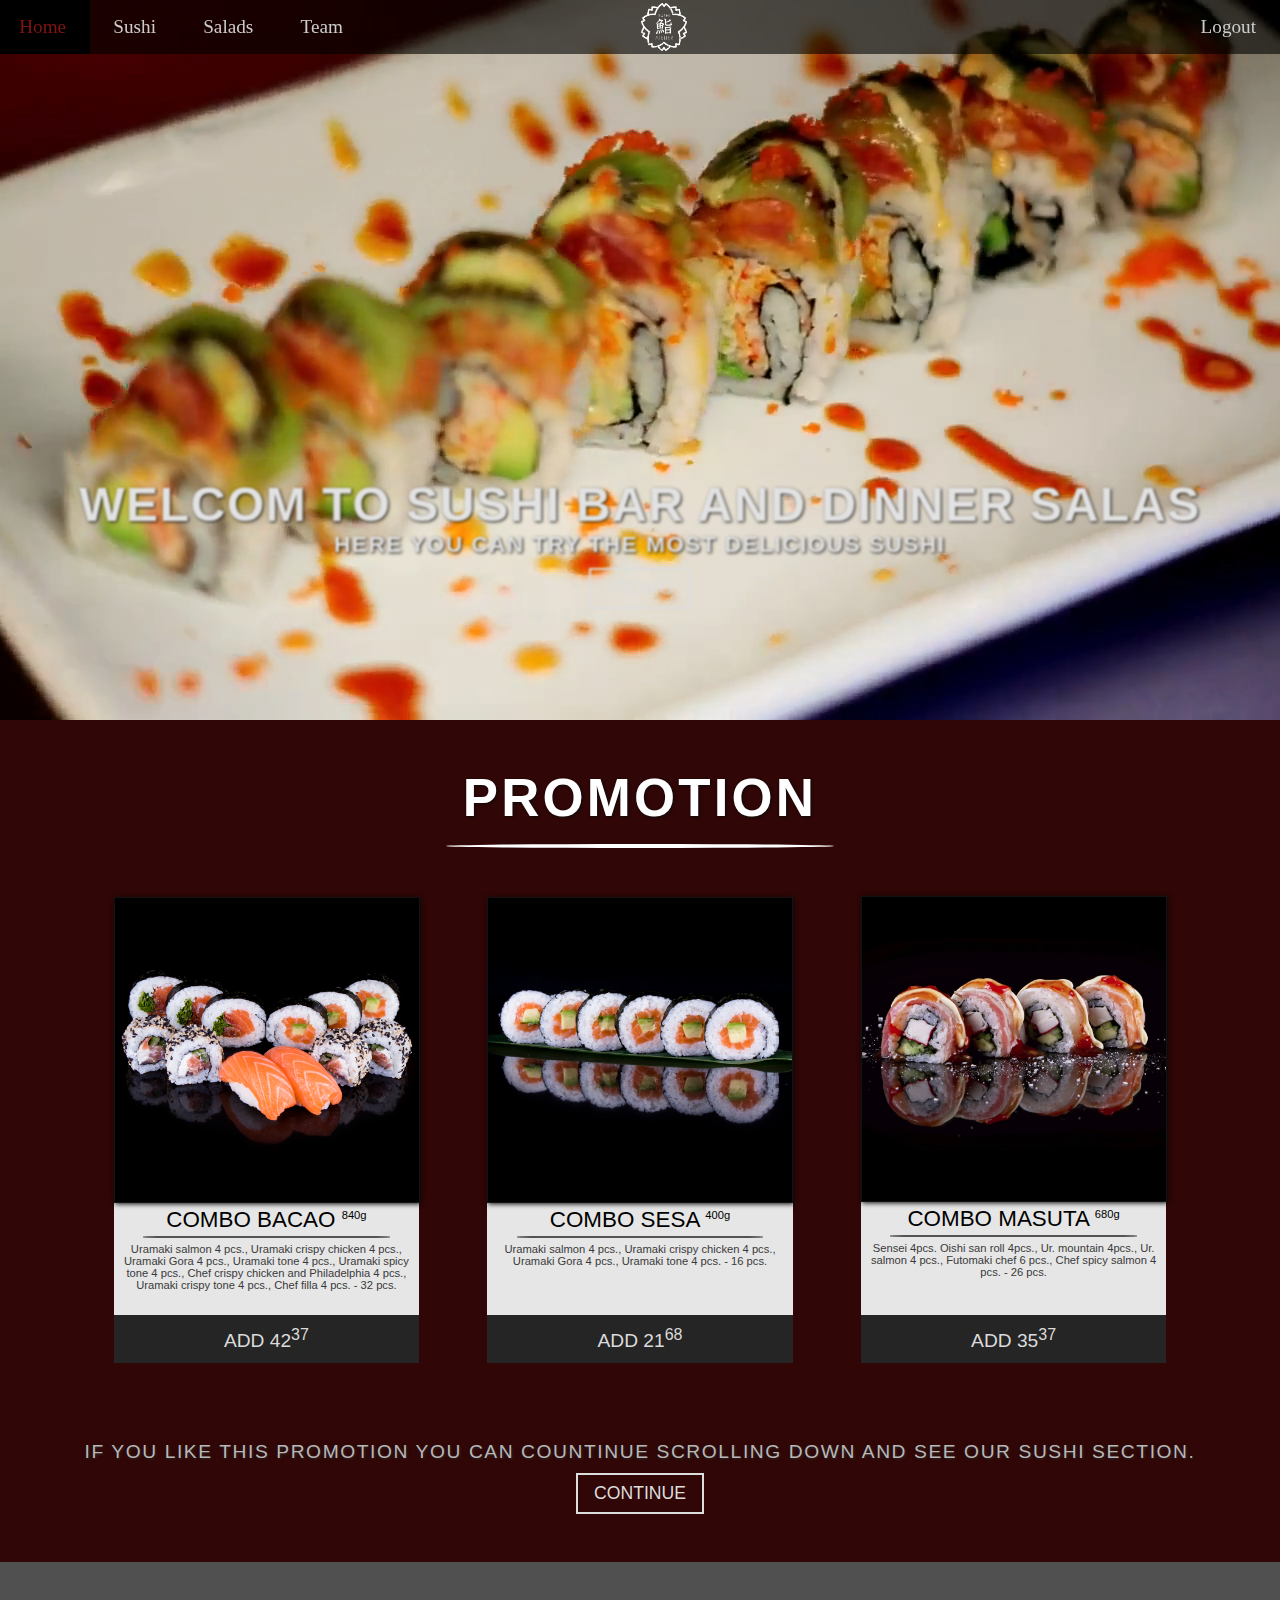
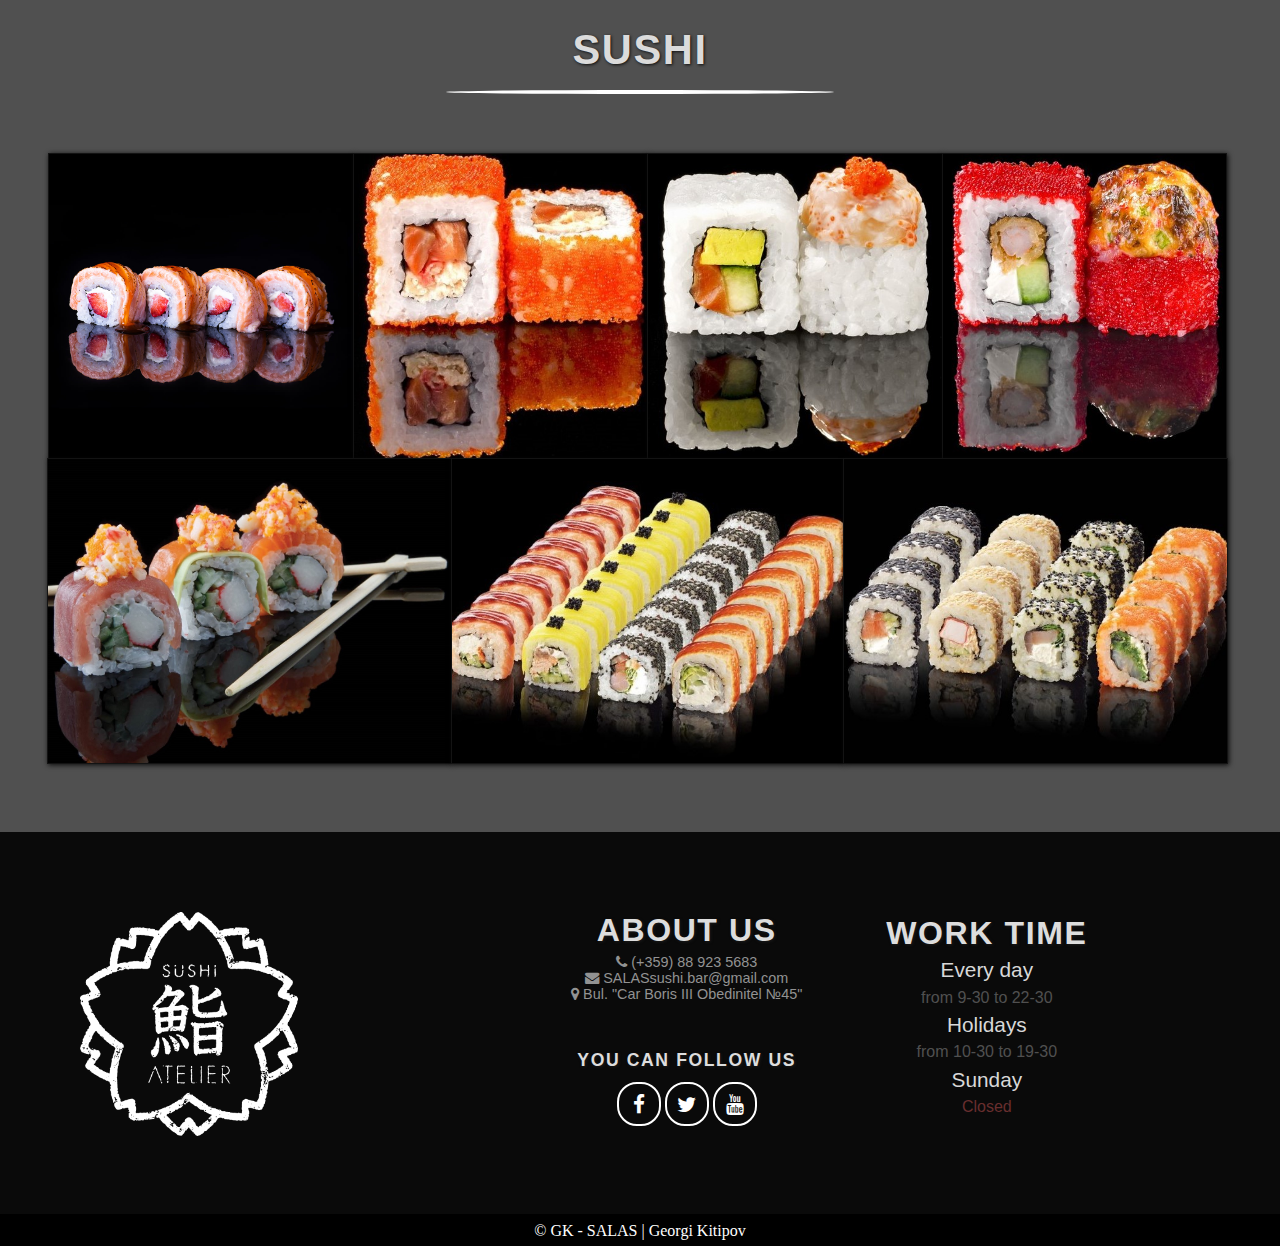
<file: index.html>
<!DOCTYPE html>
<html lang="en">
<head>
    <meta charset="UTF-8">
    <meta name="viewport" content="width=device-width, initial-scale=1.0">
    <link rel="stylesheet" href="https://cdnjs.cloudflare.com/ajax/libs/font-awesome/4.7.0/css/font-awesome.min.css">
    <link rel="stylesheet" href="CSS/style.css">
    <title>SALAS-Sushi-Bar</title>
</head>
<body>
    <!--Start Header-->
    <header id="main-header" class="header">
        <!--Start Navigation-Bar-->
        <nav id="top-navigation-bar" class="main-navigation-bar">
            <div class="logo">
                <img src="img/logo3.png" alt="">
            </div>
            <ul>

                <a href="#home">
                    <li>
                        Home
                    </li>
                </a>

                <a href="#sushi">
                    <li>
                        Sushi
                    </li>
                </a>

                <a href="salads.html">
                    <li>
                        Salads
                    </li>
                </a>

                <a href="Team.html">
                    <li>
                        Team
                    </li>
                </a>
                <a href="index-no-registration.html">
                    <li class="logout">
                        Logout
                    </li>
                </a>
            </ul>
            <div class="dropdown">
                <button class="dropbtn"><i class="fa fa-bars"></i></button>
                <div class="dropdown-content">

                        <a href="#home">
                             Home
                        </a>
        
                        <a href="#sushi">
                                Sushi
                        </a>
        
                        <a href="salads.html">
                                Salads                       
                        </a>
        
                        <a href="Team.html">
                                Team
                        </a>
                        <a href="index-no-registration.html">
                                Logout
                        </a>
                </div>
              </div>
        </nav>
        <!--End Navigation-Bar-->
    </header>
<!--End Header-->
<!--Home section-->
    <div id="home" class="home-img-and-header-holder">
        <video loop muted autoplay>
            <source src="img/bgVideo.mp4" type="video/mp4">
        </video>
        <div class="home-header">
            <h1>Welcom to Sushi bar and dinner Salas</h1>
            <h3>Here you can try the most delicious sushi</h3>
            <a href="#promo">
                <button type="button" class="btn-header-light">Promo</button>
            </a>

        </div>
    </div>
<!-- End Home section-->

<!--Promotions-->
    <div class="promo-section" id="promo">
        <h1>Promotion</h1>
        <center><hr class="horizontal-line"></center>
        
        <div class="product-info">
            <a href="img/promo-sushi.jpg" target="_blank">
                <div class="promo-food-card">
                    <img src="img/promo-sushi.jpg" alt="">
                </div>
            </a>
            <p>Combo bacao <sup class="size-of-sushi">840g</sup></p>
            <center><hr class="horizontal-line sushi-card-name"></center>
            <p class="sushi-products">
                Uramaki salmon 4 pcs.,
                Uramaki crispy chicken 4 pcs.,
                Uramaki Gora 4 pcs., 
                Uramaki tone 4 pcs.,
                Uramaki spicy tone 4 pcs.,
                Chef crispy chicken and Philadelphia 4 pcs.,
                Uramaki crispy tone 4 pcs., 
                Chef filla 4 pcs. - 32 pcs.
            </p>
            <a href="Orderform.html">
                <button type="button" name="add-sushi" id="add-to-cart" class="sushi-price">Add 42<sup>37</sup></button>
            </a>
            
        </div>

        <div class="product-info">
            <a href="img/promo-sushi2.jpg" target="_blank">
                <div class="promo-food-card">
                    <img src="img/promo-sushi2.jpg" alt="">
                </div>
            </a>
            <p>Combo Sesa <sup class="size-of-sushi">400g</sup></p>
            <center><hr class="horizontal-line sushi-card-name"></center>
            <p class="sushi-products">

                Uramaki salmon 4 pcs., 
                Uramaki crispy chicken 4 pcs.,
                Uramaki Gora 4 pcs., 
                Uramaki tone 4 pcs. - 16 pcs.
            </p>
            <a href="Orderform.html">
                <button type="button" name="add-sushi" id="add-to-cart" class="sushi-price second-sushi">Add 21<sup>68</sup></button>
            </a>
            
        </div>

        <div class="product-info">
            <a href="img/promo-sushi3.jpg" target="_blank">
                <div class="promo-food-card">
                    <img src="img/promo-sushi3.jpg" alt="">
                </div>
            </a>
            <p>Combo masuta <sup class="size-of-sushi">680g</sup></p>
            <center><hr class="horizontal-line sushi-card-name"></center>
            <p class="sushi-products">

                Sensei 4pcs. Oishi san roll 4pcs.,
                Ur. mountain 4pcs., Ur. salmon 4 pcs.,
                Futomaki chef 6 pcs.,
                Chef spicy salmon 4 pcs. - 26 pcs.
            </p>
            <a href="Orderform.html">
                <button type="button" name="add-sushi" id="add-to-cart" class="sushi-price tird-sushi">Add 35<sup>37</sup></button>
            </a>
            
        </div>
        <h3>If you like this promotion you can countinue scrolling down and see our sushi section.</h3>
        <a href="#sushi">
            <button type="button" class="btn-header-light red-color-text">Continue</button>
        </a>
    </div>
<!--End Promotions-->

<!--Sushi Section-->
    <div class="sushi-section" id="sushi">
        <div class="dark-back">
            <h1>Sushi</h1>
            <center><hr class="horizontal-line sushi-section-h1-underline"></center>
            
                <a id="myBtn">
                    <div class="promo-food-card sushi-section-card">
                        <img src="img/img1.jpg" alt="">
                    </div>
                </a>

                <a id="myBtn2">
                    <div class="promo-food-card sushi-section-card">
                        <img src="img/img4.jpg" alt="">
                    </div>
                </a>

                <a id="myBtn3">
                    <div class="promo-food-card sushi-section-card">
                        <img src="img/img5.jpg" alt="">
                    </div>
                </a>
    
                <a  id="myBtn4">
                    <div class="promo-food-card sushi-section-card">
                        <img src="img/img6.jpg" alt="">
                    </div>
                </a>

    
                <a  id="myBtn5">
                    <div class="promo-food-card sushi-section-card spec-card-sushi">
                        <img src="img/img8.jpg" alt="">
                    </div>
                </a>

                <a id="myBtn6">
                    <div class="promo-food-card sushi-section-card spec-card-sushi">
                        <img src="img/img2.jpg" alt="">
                    </div>
                </a>
    
                <a id="myBtn7">
                    <div class="promo-food-card sushi-section-card spec-card-sushi">
                        <img src="img/img3.jpg" alt="">
                    </div>
                </a>
        </div>
    </div>
<!--End Sushi Section-->

<!--Modal section-->
        <div id="myModal" class="modal">

            <div class="modal-content">
                <span class="close">&times;</span>
                <a href="img/img1.jpg" target="_blank">
                    <div class="promo-food-card sushi-section-card">
                        <img src="img/img1.jpg" alt="">
                    </div>
                </a>
                <div class="model-sushi-products">
                    <h3 class="modal-text">Urumaki<sup class="size-of-sushi">200g</sup></h3>
                    <center><hr class="horizontal-line moddal-line"></center>
                    <p>
                        Rice, soy nori, 
                        shrimp tempura, 
                        Philadelphia - on top, 
                        Dragon sauce.
                    </p>
                    <a href="Orderform.html">
                        <button type="button" name="add-sushi" id="add-to-cart" class="sushi-price modal-btn">Add 7<sup>27</sup></button>
                    </a>
                </div>
            </div>

        </div>


        <div id="myModal2" class="modal">

            <div class="modal-content">
                <span class="close2">&times;</span>
                <a href="img/img4.jpg" target="_blank">
                    <div class="promo-food-card sushi-section-card">
                        <img src="img/img4.jpg" alt="">
                    </div>
                </a>
                <div class="model-sushi-products">
                    <h3 class="modal-text">Hosomaki Vulkan<sup class="size-of-sushi">100g</sup></h3>
                    <center><hr class="horizontal-line moddal-line"></center>
                    <p>
                        Spicy tone,
                        dragon sauce
                        and sesame mix
                    </p>
                    <a href="Orderform.html">
                        <button type="button" name="add-sushi" id="add-to-cart" class="sushi-price modal-btn">Add 6<sup>48</sup></button>
                    </a>
                </div>
            </div>
        </div>



        <div id="myModal3" class="modal">

            <div class="modal-content">
                <span class="close3">&times;</span>
                <a href="img/img5.jpg" target="_blank">
                    <div class="promo-food-card sushi-section-card">
                        <img src="img/img5.jpg" alt="">
                    </div>
                </a>
                <div class="model-sushi-products">
                    <h3 class="modal-text">Hosomaki Philadelphia<sup class="size-of-sushi">100g</sup></h3>
                    <center><hr class="horizontal-line moddal-line"></center>
                    <p>
                        Philadelphia,
                        cucumber,
                        rice and nori
                    </p>
                    <a href="Orderform.html">
                        <button type="button" name="add-sushi" id="add-to-cart" class="sushi-price modal-btn">Add 4<sup>49</sup></button>
                    </a>
                </div>
            </div>
        </div>


        <div id="myModal4" class="modal">

            <div class="modal-content">
                <span class="close4">&times;</span>
                <a href="img/img6.jpg" target="_blank">
                    <div class="promo-food-card sushi-section-card">
                        <img src="img/img6.jpg" alt="">
                    </div>
                </a>
                <div class="model-sushi-products">
                    <h3 class="modal-text">Hosomaki shrimp<sup class="size-of-sushi">100g</sup></h3>
                    <center><hr class="horizontal-line moddal-line"></center>
                    <p>
                        Rice,
                        soy nori,
                        shrimp tempura,
                        Philadelphia - top,
                        Dragon sauce
                    </p>
                    <a href="Orderform.html">
                        <button type="button" name="add-sushi" id="add-to-cart" class="sushi-price modal-btn">Add 6<sup>98</sup></button>
                    </a>
                </div>
            </div>
        </div>

        <div id="myModal5" class="modal">

            <div class="modal-content spec-img-width">
                <span class="close5">&times;</span>
                <a href="img/img8.jpg" target="_blank">
                    <div class="promo-food-card sushi-section-card">
                        <img src="img/img8.jpg" alt="">
                    </div>
                </a>
                <div class="model-sushi-products">
                    <h3 class="modal-text">Futomaki Boston<sup class="size-of-sushi">150g</sup></h3>
                    <center><hr class="horizontal-line moddal-line"></center>
                    <p>
                        Philadelphia, mousse, salmon,
                        Dragon sauce, mayonnaise and crispy tempura
                    </p>
                    <a href="Orderform.html">
                        <button type="button" name="add-sushi" id="add-to-cart" class="sushi-price modal-btn">Add 35<sup>37</sup></button>
                    </a>
                </div>
            </div>
        </div>

        <div id="myModal6" class="modal">

            <div class="modal-content spec-img-width">
                <span class="close6">&times;</span>
                <a href="img/img2.jpg" target="_blank">
                    <div class="promo-food-card sushi-section-card">
                        <img src="img/img2.jpg" alt="">
                    </div>
                </a>
                <div class="model-sushi-products">
                    <h3 class="modal-text">Futomaki Rack<sup class="size-of-sushi">250g</sup></h3>
                    <center><hr class="horizontal-line moddal-line"></center>
                    <p>
                        Japanese mayonnaise,
                        chives,
                        tobiko,
                        crab with
                        soft shell
                    </p>
                    <a href="Orderform.html">
                        <button type="button" name="add-sushi" id="add-to-cart" class="sushi-price modal-btn">Add 15<sup>87</sup></button>
                    </a>
                </div>
            </div>
        </div>


        <div id="myModal7" class="modal">

            <div class="modal-content spec-img-width">
                <span class="close7">&times;</span>
                <a href="img/img3.jpg" target="_blank">
                    <div class="promo-food-card sushi-section-card">
                        <img src="img/img3.jpg" alt="">
                    </div>
                </a>
                <div class="model-sushi-products">
                    <h3 class="modal-text">
                        Fashion roll<sup class="size-of-sushi">200g</sup></h3>
                    <center><hr class="horizontal-line moddal-line"></center>
                    <p>
                        Salmon, 
                        Philadelphia, 
                        orange, 
                        avocado, 
                        cucumber
                    </p>
                    <a href="Orderform.html">
                        <button type="button" name="add-sushi" id="add-to-cart" class="sushi-price modal-btn">Add 18<sup>49</sup></button>
                    </a>
                </div>
            </div>
        </div>
<!--End Modal section-->

<!--Footer section-->
    <footer class="footer">
        <div class="footer-logo footer-info">
            <img src="img/logo3.png" alt="">
        </div>

        <div class="footer-info">
            <h1>About us</h1>
            <div class="about-us">
                <ul>
                    <li>
                        <i class="fa fa-phone"></i> (+359) 88 923 5683
                    </li>
                    <li>
                        <i class="fa fa-envelope"></i> SALASsushi.bar@gmail.com
                    </li>
                    <li>
                        <i class="fa fa-map-marker"></i> Bul. "Car Boris III Obedinitel №45"
                    </li>
                </ul>
            </div>
            <h3>you can follow us</h3>

            <div class="icons facebook">
                <i class="fa fa-facebook"></i>
            </div>
            <div class="icons twitter">
                <i class="fa fa-twitter"></i>
            </div>
            <div class="icons youtube">
                <i class="fa fa-youtube"></i>
            </div>


        </div>

        <div class="footer-info">
            <h1>Work time</h1>
            <div class="work-time">
                <p>Every day</p>
                <ul>
                    <li>
                        from 9-30 to 22-30
                    </li>
                </ul>
                <p>Holidays</p>
                <ul>
                    <li>
                        from 10-30 to 19-30
                    </li>
                </ul>
                <p>Sunday</p>
                <ul>
                    <li>
                        <span class="footer-span-closed">Closed</span> 
                    </li>
                </ul>
            </div>
        </div> 
    </footer>

    <div class="copy">
        &copy; GK - SALAS | Georgi Kitipov
    </div>
<!--End Footer-->


    <!--JavaScript section-->
    <script src="JavaScript/Js.js"></script>
</body>
</html>
</file>
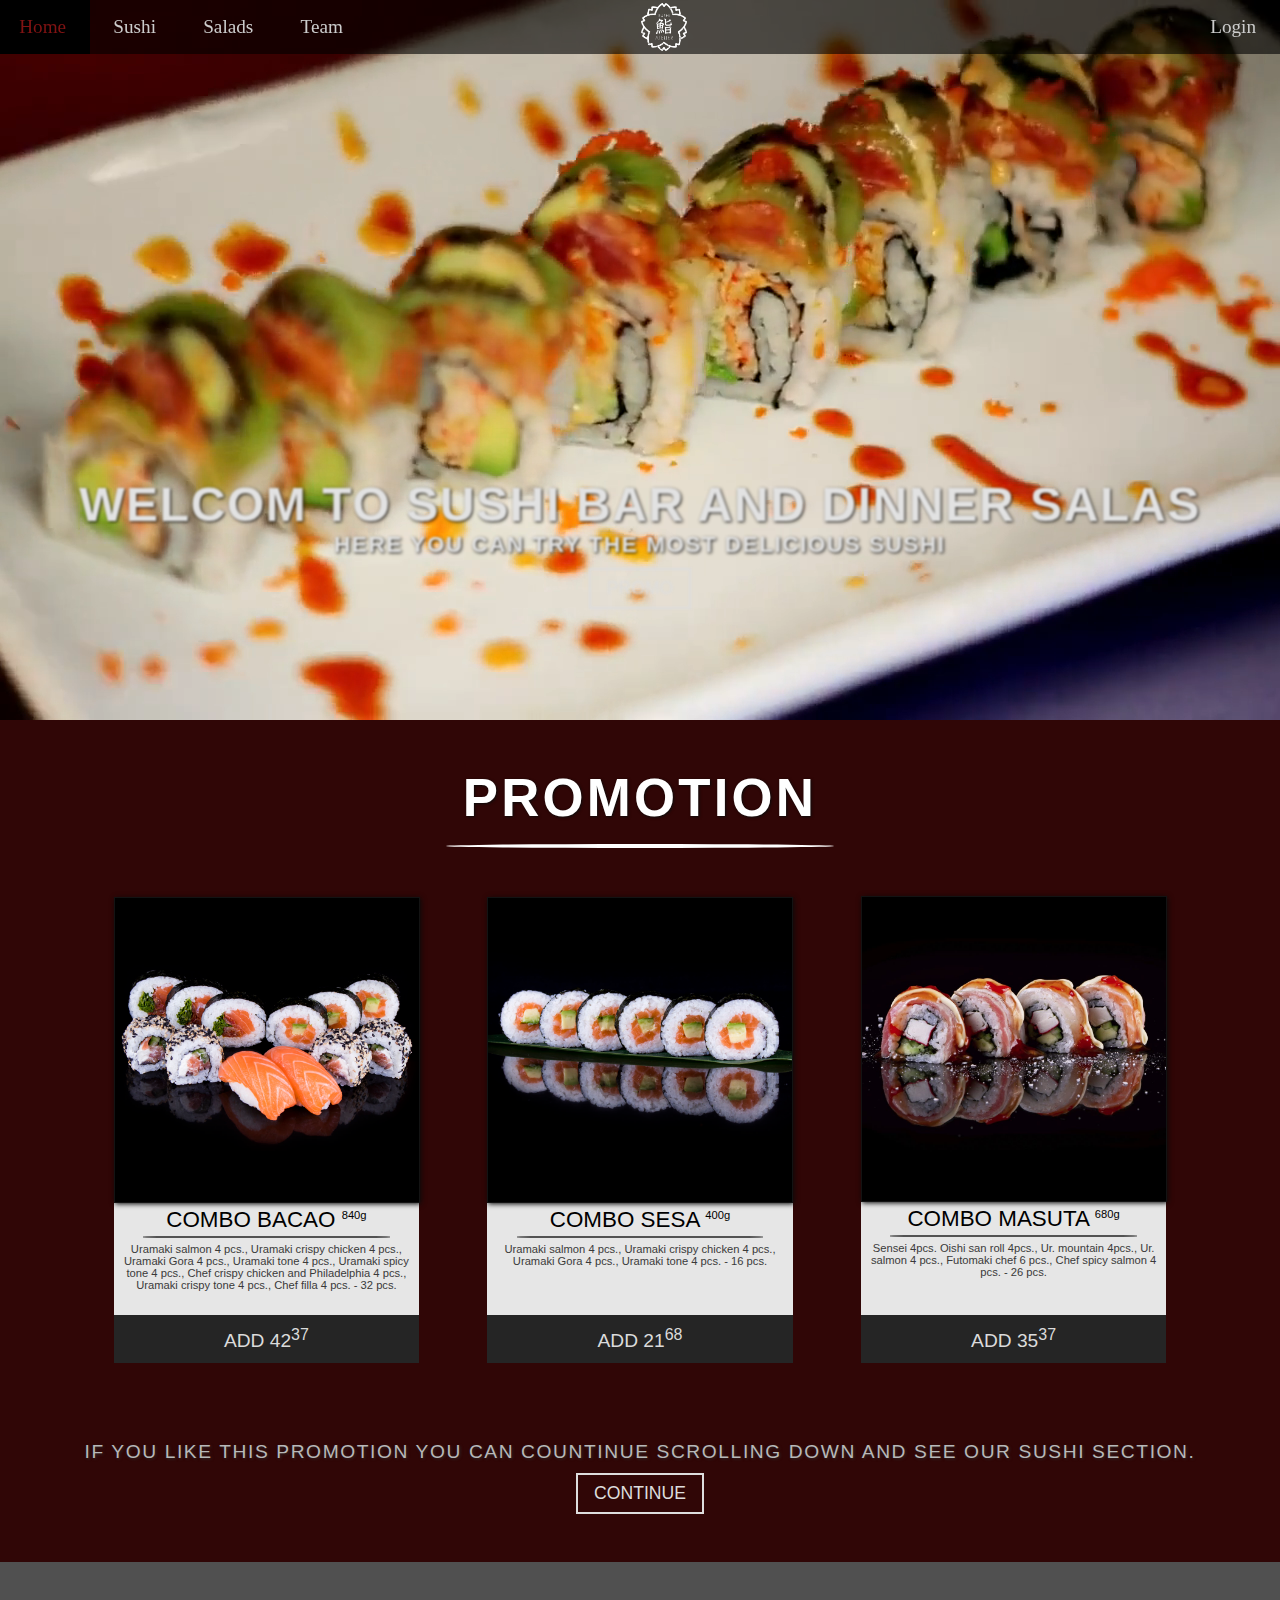
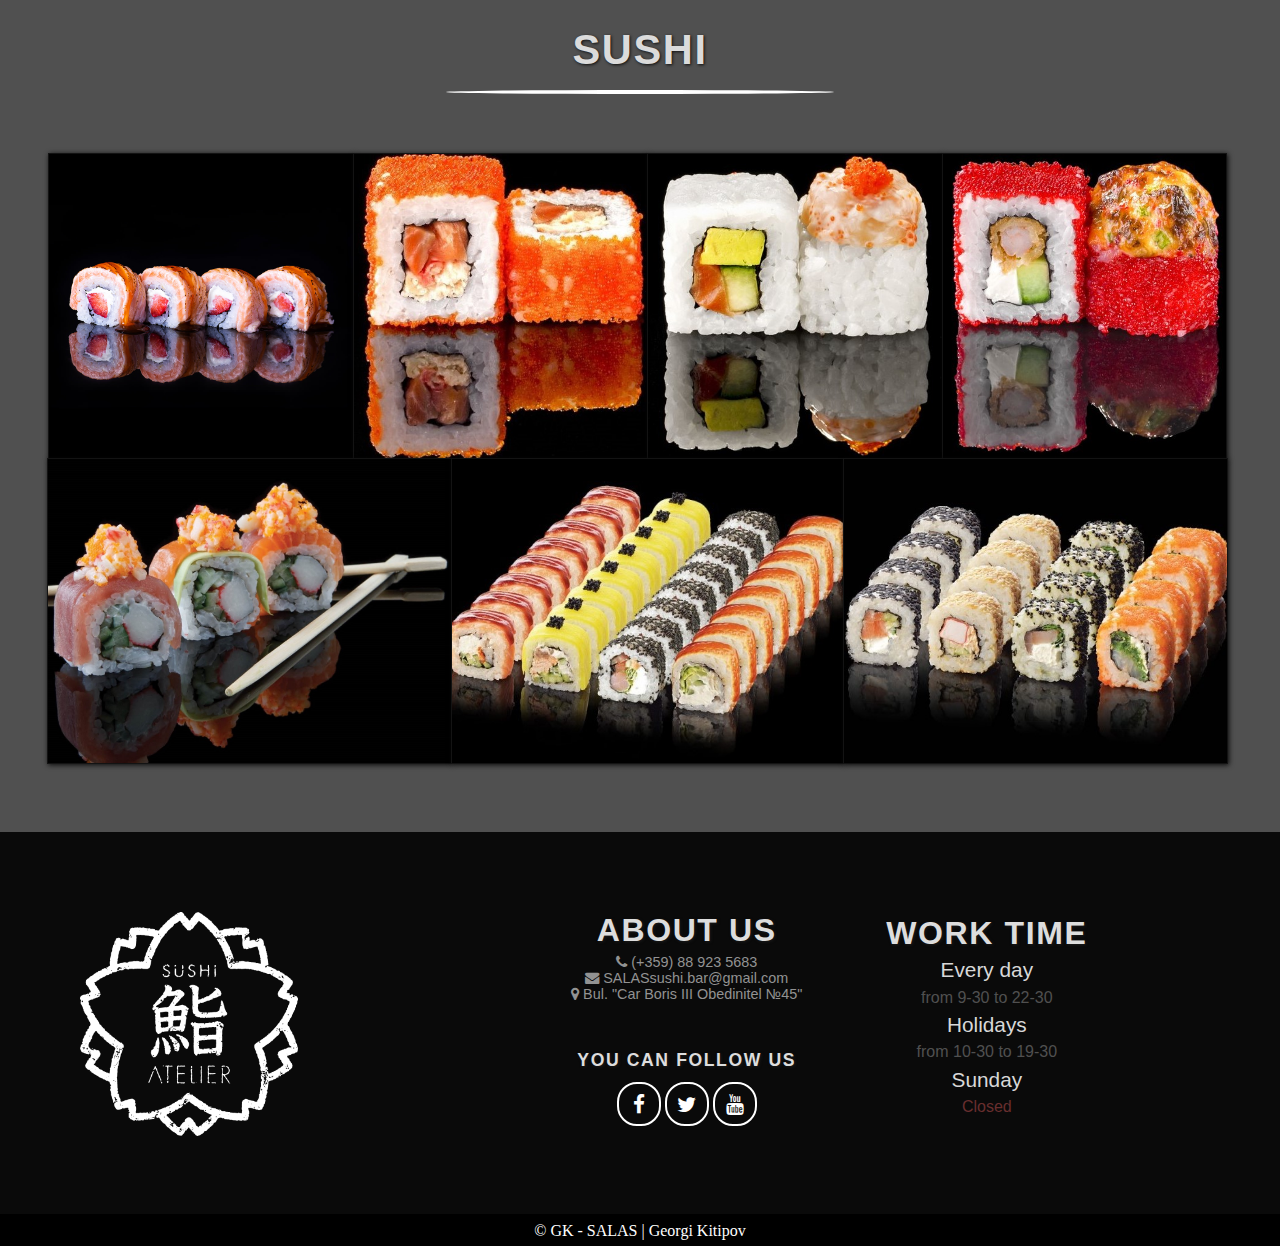
<file: index-no-registration.html>
<!DOCTYPE html>
<html lang="en">
<head>
    <meta charset="UTF-8">
    <meta name="viewport" content="width=device-width, initial-scale=1.0">
    <link rel="stylesheet" href="https://cdnjs.cloudflare.com/ajax/libs/font-awesome/4.7.0/css/font-awesome.min.css">
    <link rel="stylesheet" href="CSS/style.css">
    <title>SALAS-Sushi-Bar</title>
</head>
<body>
    <!--Start Header-->
    <header id="main-header" class="header">
        <!--Start Navigation-Bar-->
        <nav id="top-navigation-bar" class="main-navigation-bar">
            <div class="logo">
                <img src="img/logo3.png" alt="">
            </div>
            <ul>

                <a href="#home">
                    <li>
                        Home
                    </li>
                </a>

                <a href="#sushi" >
                    <li>
                        Sushi
                    </li>
                </a>

                <a href="#" onclick="noregistration()">
                    <li>
                        Salads
                    </li>
                </a>

                <a href="#" onclick="noregistration()">
                    <li>
                        Team
                    </li>
                </a>
                <a href="Login.html">
                    <li class="logout">
                        Login
                    </li>
                </a>
            </ul>
            <div class="dropdown">
                <button class="dropbtn"><i class="fa fa-bars"></i></button>
                <div class="dropdown-content">

                        <a href="#home">
                             Home
                        </a>
        
                        <a href="#sushi">
                                Sushi
                        </a>
        
                        <a href="salads.html">
                                Salads                       
                        </a>
        
                        <a href="Team.html">
                                Team
                        </a>
                        <a href="Login.html">
                                Login
                        </a>
                </div>
              </div>
        </nav>
        <!--End Navigation-Bar-->
    </header>
<!--End Header-->
<!--Home section-->
    <div id="home" class="home-img-and-header-holder">
        <video loop muted autoplay>
            <source src="img/bgVideo.mp4" type="video/mp4">
        </video>
        <div class="home-header">
            <h1>Welcom to Sushi bar and dinner Salas</h1>
            <h3>Here you can try the most delicious sushi</h3>
            <a href="#promo">
                <button type="button" class="btn-header-light" >Promo</button>
            </a>

        </div>
    </div>
<!-- End Home section-->

<!--Promotions-->
    <div class="promo-section" id="promo">
        <h1>Promotion</h1>
        <center><hr class="horizontal-line"></center>
        
        <div class="product-info">
            <a href="img/promo-sushi.jpg" target="_blank">
                <div class="promo-food-card">
                    <img src="img/promo-sushi.jpg" alt="">
                </div>
            </a>
            <p>Combo bacao <sup class="size-of-sushi">840g</sup></p>
            <center><hr class="horizontal-line sushi-card-name"></center>
            <p class="sushi-products">
                Uramaki salmon 4 pcs.,
                Uramaki crispy chicken 4 pcs.,
                Uramaki Gora 4 pcs., 
                Uramaki tone 4 pcs.,
                Uramaki spicy tone 4 pcs.,
                Chef crispy chicken and Philadelphia 4 pcs.,
                Uramaki crispy tone 4 pcs., 
                Chef filla 4 pcs. - 32 pcs.
            </p>
            <a href="#">
                <button type="button"   class="sushi-price" id="myBtn8">Add 42<sup>37</sup></button>
            </a>
            
        </div>

        <div class="product-info">
            <a href="img/promo-sushi2.jpg" target="_blank">
                <div class="promo-food-card">
                    <img src="img/promo-sushi2.jpg" alt="">
                </div>
            </a>
            <p>Combo Sesa <sup class="size-of-sushi">400g</sup></p>
            <center><hr class="horizontal-line sushi-card-name"></center>
            <p class="sushi-products">

                Uramaki salmon 4 pcs., 
                Uramaki crispy chicken 4 pcs.,
                Uramaki Gora 4 pcs., 
                Uramaki tone 4 pcs. - 16 pcs.
            </p>
            <a href="#">
                <button type="button"   class="sushi-price second-sushi" id="myBtn9">Add 21<sup>68</sup></button>
            </a>
            
        </div>

        <div class="product-info">
            <a href="img/promo-sushi3.jpg" target="_blank">
                <div class="promo-food-card">
                    <img src="img/promo-sushi3.jpg" alt="">
                </div>
            </a>
            <p>Combo masuta <sup class="size-of-sushi">680g</sup></p>
            <center><hr class="horizontal-line sushi-card-name"></center>
            <p class="sushi-products">

                Sensei 4pcs. Oishi san roll 4pcs.,
                Ur. mountain 4pcs., Ur. salmon 4 pcs.,
                Futomaki chef 6 pcs.,
                Chef spicy salmon 4 pcs. - 26 pcs.
            </p>
            <a href="#">
                <button type="button"   class="sushi-price tird-sushi" id="myBtn10">Add 35<sup>37</sup></button>
            </a>
            
        </div>
        <h3>If you like this promotion you can countinue scrolling down and see our sushi section.</h3>
        <a href="#sushi">
            <button type="button" class="btn-header-light red-color-text">Continue</button>
        </a>
    </div>
<!--End Promotions-->

<!--Sushi Section-->
    <div class="sushi-section" id="sushi">
        <div class="dark-back">
            <h1>Sushi</h1>
            <center><hr class="horizontal-line sushi-section-h1-underline"></center>
            
                <a id="myBtn">
                    <div class="promo-food-card sushi-section-card">
                        <img src="img/img1.jpg" alt="">
                    </div>
                </a>

                <a id="myBtn2">
                    <div class="promo-food-card sushi-section-card">
                        <img src="img/img4.jpg" alt="">
                    </div>
                </a>

                <a id="myBtn3">
                    <div class="promo-food-card sushi-section-card">
                        <img src="img/img5.jpg" alt="">
                    </div>
                </a>
    
                <a  id="myBtn4">
                    <div class="promo-food-card sushi-section-card">
                        <img src="img/img6.jpg" alt="">
                    </div>
                </a>

    
                <a  id="myBtn5">
                    <div class="promo-food-card sushi-section-card spec-card-sushi">
                        <img src="img/img8.jpg" alt="">
                    </div>
                </a>

                <a id="myBtn6">
                    <div class="promo-food-card sushi-section-card spec-card-sushi">
                        <img src="img/img2.jpg" alt="">
                    </div>
                </a>
    
                <a id="myBtn7">
                    <div class="promo-food-card sushi-section-card spec-card-sushi">
                        <img src="img/img3.jpg" alt="">
                    </div>
                </a>
        </div>
    </div>
<!--End Sushi Section-->

<!--Modal section-->
        <div id="myModal" class="modal">

            <div class="modal-content">
                <span class="close">&times;</span>
                <a href="img/img1.jpg" target="_blank">
                    <div class="promo-food-card sushi-section-card">
                        <img src="img/img1.jpg" alt="">
                    </div>
                </a>
                <div class="model-sushi-products">
                    <h3 class="modal-text">Urumaki<sup class="size-of-sushi">200g</sup></h3>
                    <center><hr class="horizontal-line moddal-line"></center>
                    <p>
                        Rice, soy nori, 
                        shrimp tempura, 
                        Philadelphia - on top, 
                        Dragon sauce.
                    </p>
                    <a href="#">
                        <button type="button" name="add-sushi" id="add-to-cart" class="sushi-price modal-btn" onclick="noregistration()">Add 7<sup>27</sup></button>
                    </a>
                </div>
            </div>

        </div>


        <div id="myModal2" class="modal">

            <div class="modal-content">
                <span class="close2">&times;</span>
                <a href="img/img4.jpg" target="_blank">
                    <div class="promo-food-card sushi-section-card">
                        <img src="img/img4.jpg" alt="">
                    </div>
                </a>
                <div class="model-sushi-products">
                    <h3 class="modal-text">Hosomaki Vulkan<sup class="size-of-sushi">100g</sup></h3>
                    <center><hr class="horizontal-line moddal-line"></center>
                    <p>
                        Spicy tone,
                        dragon sauce
                        and sesame mix
                    </p>
                    <a href="#">
                        <button type="button" name="add-sushi" id="add-to-cart" class="sushi-price modal-btn" onclick="noregistration()">Add 6<sup>48</sup></button>
                    </a>
                </div>
            </div>
        </div>



        <div id="myModal3" class="modal">

            <div class="modal-content">
                <span class="close3">&times;</span>
                <a href="img/img5.jpg" target="_blank">
                    <div class="promo-food-card sushi-section-card">
                        <img src="img/img5.jpg" alt="">
                    </div>
                </a>
                <div class="model-sushi-products">
                    <h3 class="modal-text">Hosomaki Philadelphia<sup class="size-of-sushi">100g</sup></h3>
                    <center><hr class="horizontal-line moddal-line"></center>
                    <p>
                        Philadelphia,
                        cucumber,
                        rice and nori
                    </p>
                    <a href="#">
                        <button type="button" name="add-sushi" id="add-to-cart" class="sushi-price modal-btn" onclick="noregistration()">Add 4<sup>49</sup></button>
                    </a>
                </div>
            </div>
        </div>


        <div id="myModal4" class="modal">

            <div class="modal-content">
                <span class="close4">&times;</span>
                <a href="img/img6.jpg" target="_blank">
                    <div class="promo-food-card sushi-section-card">
                        <img src="img/img6.jpg" alt="">
                    </div>
                </a>
                <div class="model-sushi-products">
                    <h3 class="modal-text">Hosomaki shrimp<sup class="size-of-sushi">100g</sup></h3>
                    <center><hr class="horizontal-line moddal-line"></center>
                    <p>
                        Rice,
                        soy nori,
                        shrimp tempura,
                        Philadelphia - top,
                        Dragon sauce
                    </p>
                    <a href="#">
                        <button type="button" name="add-sushi" id="add-to-cart" class="sushi-price modal-btn" onclick="noregistration()">Add 6<sup>98</sup></button>
                    </a>
                </div>
            </div>
        </div>

        <div id="myModal5" class="modal">

            <div class="modal-content spec-img-width">
                <span class="close5">&times;</span>
                <a href="img/img8.jpg" target="_blank">
                    <div class="promo-food-card sushi-section-card">
                        <img src="img/img8.jpg" alt="">
                    </div>
                </a>
                <div class="model-sushi-products">
                    <h3 class="modal-text">Futomaki Boston<sup class="size-of-sushi">150g</sup></h3>
                    <center><hr class="horizontal-line moddal-line"></center>
                    <p>
                        Philadelphia, mousse, salmon,
                        Dragon sauce, mayonnaise and crispy tempura
                    </p>
                    <a href="#">
                        <button type="button" name="add-sushi" id="add-to-cart" class="sushi-price modal-btn" onclick="noregistration()">Add 35<sup>37</sup></button>
                    </a>
                </div>
            </div>
        </div>

        <div id="myModal6" class="modal">

            <div class="modal-content spec-img-width">
                <span class="close6">&times;</span>
                <a href="img/img2.jpg" target="_blank">
                    <div class="promo-food-card sushi-section-card">
                        <img src="img/img2.jpg" alt="">
                    </div>
                </a>
                <div class="model-sushi-products">
                    <h3 class="modal-text">Futomaki Rack<sup class="size-of-sushi">250g</sup></h3>
                    <center><hr class="horizontal-line moddal-line"></center>
                    <p>
                        Japanese mayonnaise,
                        chives,
                        tobiko,
                        crab with
                        soft shell
                    </p>
                    <a href="#">
                        <button type="button" name="add-sushi" id="add-to-cart" class="sushi-price modal-btn" onclick="noregistration()">Add 15<sup>87</sup></button>
                    </a>
                </div>
            </div>
        </div>


        <div id="myModal7" class="modal">

            <div class="modal-content spec-img-width">
                <span class="close7">&times;</span>
                <a href="img/img3.jpg" target="_blank">
                    <div class="promo-food-card sushi-section-card">
                        <img src="img/img3.jpg" alt="">
                    </div>
                </a>
                <div class="model-sushi-products">
                    <h3 class="modal-text">
                        Fashion roll<sup class="size-of-sushi">200g</sup></h3>
                    <center><hr class="horizontal-line moddal-line"></center>
                    <p>
                        Salmon, 
                        Philadelphia, 
                        orange, 
                        avocado, 
                        cucumber
                    </p>
                    <a href="#">
                        <button type="button" name="add-sushi" id="add-to-cart" class="sushi-price modal-btn" onclick="noregistration()">Add 18<sup>49</sup></button>
                    </a>
                </div>
            </div>
        </div>


        <div id="myModal8" class="modal">

            <div class="modal-content registration-content">
                <span class="close8">&times;</span>
                <div class="model-sushi-products Registration-alert">
                    <h3 class="modal-text not-registre-yet">To Add this item to your cart firt you must login</h3>
                    <a href="Login.html">
                        <button type="button" name="add-sushi" id="add-to-cart" class="sushi-price modal-btn register-btn">Login</button>
                    </a>
                </div>
            </div>
        </div>


        <div id="myModal9" class="modal">

            <div class="modal-content registration-content">
                <span class="close9">&times;</span>
                <div class="model-sushi-products Registration-alert">
                    <h3 class="modal-text not-registre-yet">To Add this item to your cart firt you must login</h3>
                    <a href="Login.html">
                        <button type="button" name="add-sushi" id="add-to-cart" class="sushi-price modal-btn register-btn">Login</button>
                    </a>
                </div>
            </div>
        </div>

        <div id="myModal10" class="modal">

            <div class="modal-content registration-content">
                <span class="close10">&times;</span>
                <div class="model-sushi-products Registration-alert">
                    <h3 class="modal-text not-registre-yet">To Add this item to your cart firt you must login</h3>
                    <a href="Login.html">
                        <button type="button" name="add-sushi" id="add-to-cart" class="sushi-price modal-btn register-btn">Login</button>
                    </a>
                </div>
            </div>
        </div>
<!--End Modal section-->

<!--Footer section-->
    <footer class="footer">
        <div class="footer-logo footer-info">
            <img src="img/logo3.png" alt="">
        </div>

        <div class="footer-info">
            <h1>About us</h1>
            <div class="about-us">
                <ul>
                    <li>
                        <i class="fa fa-phone"></i> (+359) 88 923 5683
                    </li>
                    <li>
                        <i class="fa fa-envelope"></i> SALASsushi.bar@gmail.com
                    </li>
                    <li>
                        <i class="fa fa-map-marker"></i> Bul. "Car Boris III Obedinitel №45"
                    </li>
                </ul>
            </div>
            <h3>you can follow us</h3>

            <div class="icons facebook">
                <i class="fa fa-facebook"></i>
            </div>
            <div class="icons twitter">
                <i class="fa fa-twitter"></i>
            </div>
            <div class="icons youtube">
                <i class="fa fa-youtube"></i>
            </div>


        </div>

        <div class="footer-info">
            <h1>Work time</h1>
            <div class="work-time">
                <p>Every day</p>
                <ul>
                    <li>
                        from 9-30 to 22-30
                    </li>
                </ul>
                <p>Holidays</p>
                <ul>
                    <li>
                        from 10-30 to 19-30
                    </li>
                </ul>
                <p>Sunday</p>
                <ul>
                    <li>
                        <span class="footer-span-closed">Closed</span> 
                    </li>
                </ul>
            </div>
        </div> 
    </footer>

    <div class="copy">
        &copy; GK - SALAS | Georgi Kitipov
    </div>
<!--End Footer-->


    <!--JavaScript section-->
    <script src="JavaScript/Js.js"></script>
</body>
</html>
</file>
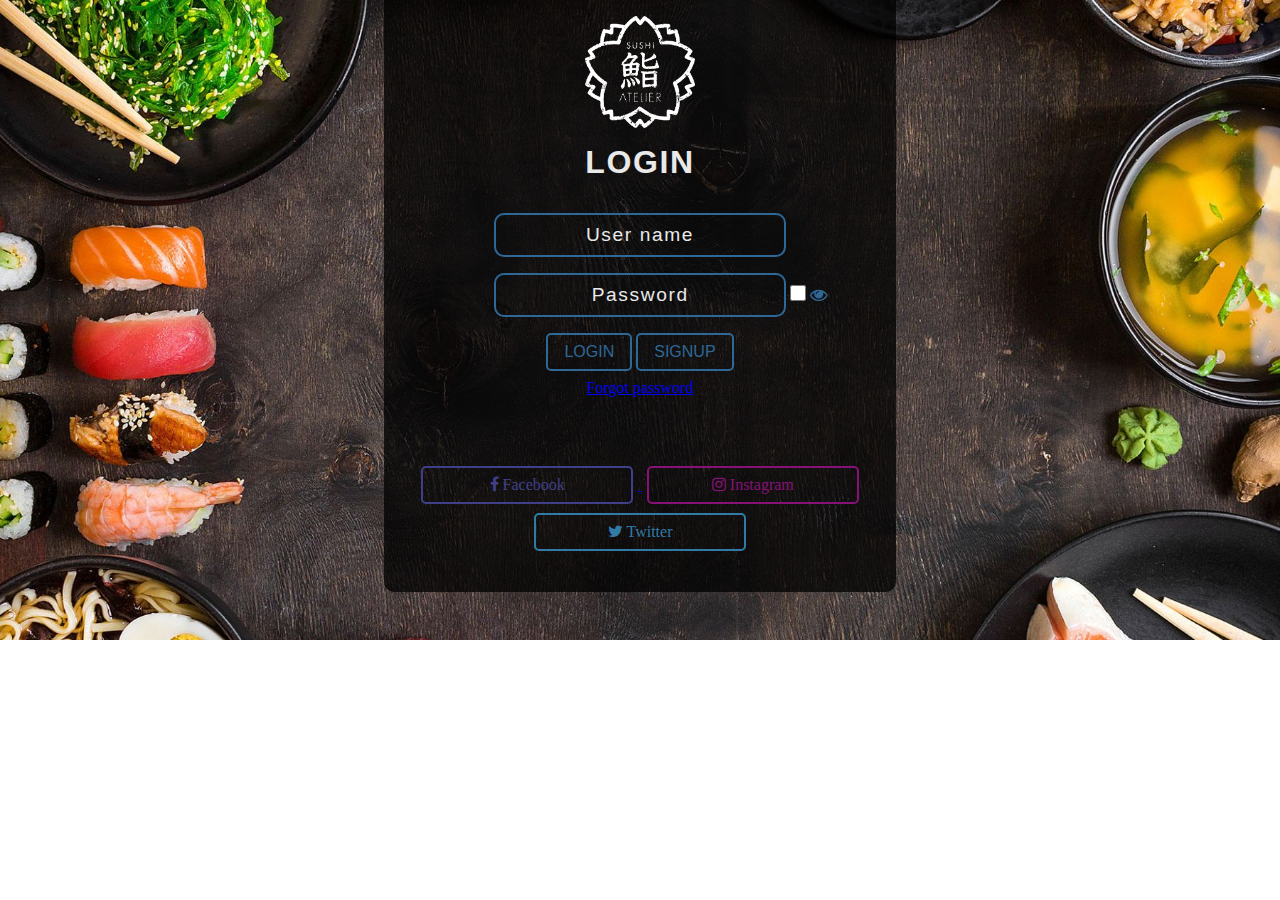
<file: Login.html>
<!DOCTYPE html>
<html lang="en">
<head>
    <meta charset="UTF-8">
    <meta name="viewport" content="width=device-width, initial-scale=1.0">
    <link rel="stylesheet" href="https://cdnjs.cloudflare.com/ajax/libs/font-awesome/4.7.0/css/font-awesome.min.css">
    <link rel="stylesheet" href="CSS/login.css">
    <title>Login</title>
</head>
<body>
    <div class="bg-img">
        <form action="#" method="POST" class="main-form">
            <div class="logo-img">
                <img src="img/logo3.png" alt="">
            </div>
            <h1>
                Login
            </h1>
            <p id="message"></p>
            <input type="text" id="username" placeholder="User name" required>
            <p id="message2"></p>
            <input type="password" id="password" placeholder="Password" required class="show move-right">
            <input type="checkbox" onclick="myFunction()" class="show check-box"> <i class="fa fa-eye"></i>
            <p id="message3"></p>
            <button type="button" id="btn-log" class="btn-log-in" onclick="loginBtn()">Login</button>
            <button type="button" id="btn-regist" class="btn-log-in">Signup</button>
            <br>
            <a href="#">Forgot password</a>

            <div class="social-btn-container">
                <a href="https://www.facebook.com/">
                    <div class="social-btn btn-facebook">
                        <i class="fa fa-facebook"> Facebook</i>
                    </div>
                </a>

                <a href="https://www.instagram.com/?hl=bg">
                    <div class="social-btn btn-instagram">
                        <i class="fa fa-instagram "> Instagram</i>
                    </div>
                </a>

                <a href="https://twitter.com/login?lang=bg">
                    <div class="social-btn btn-twitter">
                        <i class="fa fa-twitter " > Twitter</i>
                    </div>
                </a>


            </div>

        </form>
    </div>



        <!--JavaScript section-->
        <script src="JavaScript/Js.js"></script>
</body>
</html>
</file>
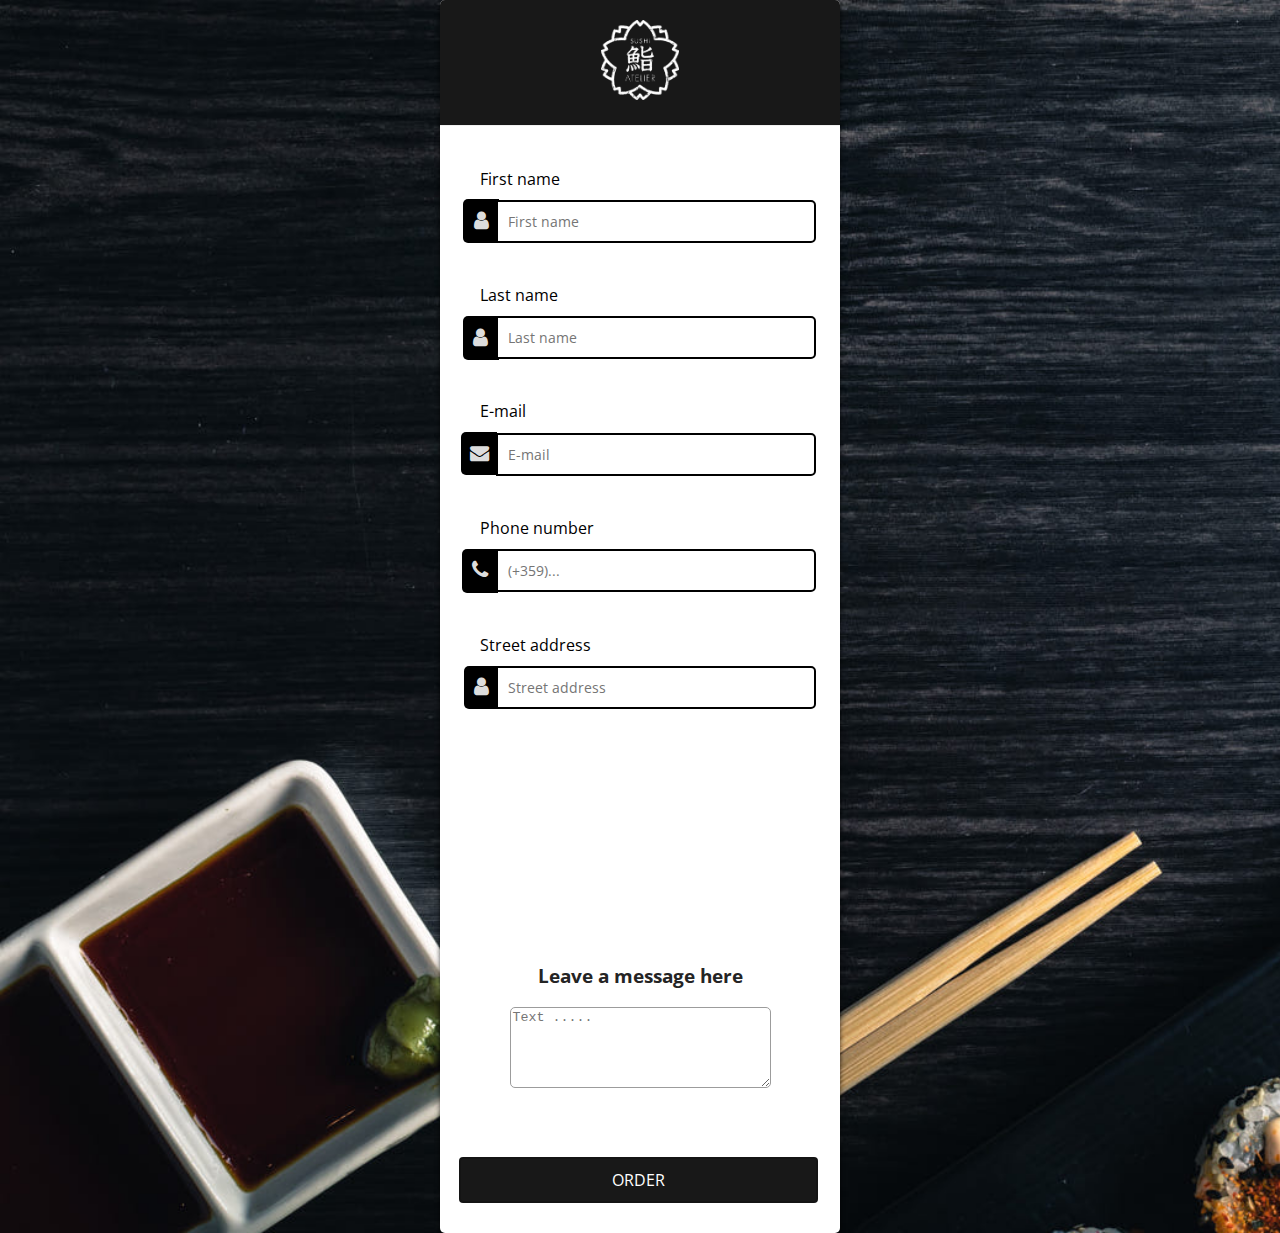
<file: Orderform.html>
<!DOCTYPE html>
<html lang="en">
<head>
    <meta charset="UTF-8">
    <meta name="viewport" content="width=device-width, initial-scale=1.0">
    <link rel="stylesheet" href="https://cdnjs.cloudflare.com/ajax/libs/font-awesome/4.7.0/css/font-awesome.min.css">
    <link rel="stylesheet" href="CSS/order.css">
    <title>Document</title>
</head>
<body>
    <div class="container">
        <div class="header">
            <img src="img/logo3.png" alt="">
        </div>
        <form action="success.html" class="form" id="form" method="POST">
            <div class="form-control ">
                <label>First name</label>
                <i class="fa fa-user user1"></i><input type="text" id="firstname" placeholder="First name">
                <i class="fa fa-check-circle"></i>
                <i class="fa fa-exclamation-circle"></i>
                <small>
                    Error message
                </small>
            </div>

            <div class="form-control">
                <label>Last name</label>
                <i class="fa fa-user user2"></i><input type="text" id="lastname" placeholder="Last name">
                <i class="fa fa-check-circle"></i>
                <i class="fa fa-exclamation-circle"></i>
                <small>
                    Error message
                </small>
            </div>

            <div class="form-control ">
                <label>E-mail</label>
                <i class="fa fa-envelope"></i><input type="text" id="email" placeholder="E-mail">
                <i class="fa fa-check-circle"></i>
                <i class="fa fa-exclamation-circle"></i>
                <small>
                    Error message
                </small>
            </div>



            <div class="form-control">
                <label>Phone number</label>
                <i class="fa fa-phone"></i><input type="tel" id="phone" placeholder="(+359)..."  title="Must contain less than 11 characters and more than 7, cannot contain letters">
                <i class="fa fa-check-circle"></i>
                <i class="fa fa-exclamation-circle"></i>
                <small>
                    Error message
                </small>
            </div>

            <div class="form-control">
                <label>Street address</label>
                <i class="fa fa-user user3"></i><input type="text" id="address" placeholder="Street address" >
                <i class="fa fa-check-circle"></i>
                <i class="fa fa-exclamation-circle"></i>
                <small>
                    Error message
                </small>
            </div>

            <iframe width="320" height="200" frameborder="0" 
            scrolling="no" marginheight="0" marginwidth="0" 
            src="https://maps.google.com/maps?width=520&amp;height=400&amp;hl=en&amp;q=%20Plovdiv+()&amp;t=&amp;z=12&amp;ie=UTF8&amp;iwloc=B&amp;output=embed">
            </iframe> 
            <a href='https://www.symptoma.bg/bg/info/covid-19#info'></a> 
            <script type='text/javascript' src='https://embedmaps.com/google-maps-authorization/script.js?id=c17ad7977dcb85a129afcc18777ccc32742ce39b'>
            </script>

            <div class="textarea">
                <h3>Leave a message here</h3>
                <textarea name="textarea" id="textarea" cols="30" rows="5" placeholder="Text ....."></textarea>
            </div>




            <button type="submit" >Order</button>
        </form>
    </div>



    <script src="JavaScript/javaScriptOrder.js"></script>
</body>
</html>
</file>
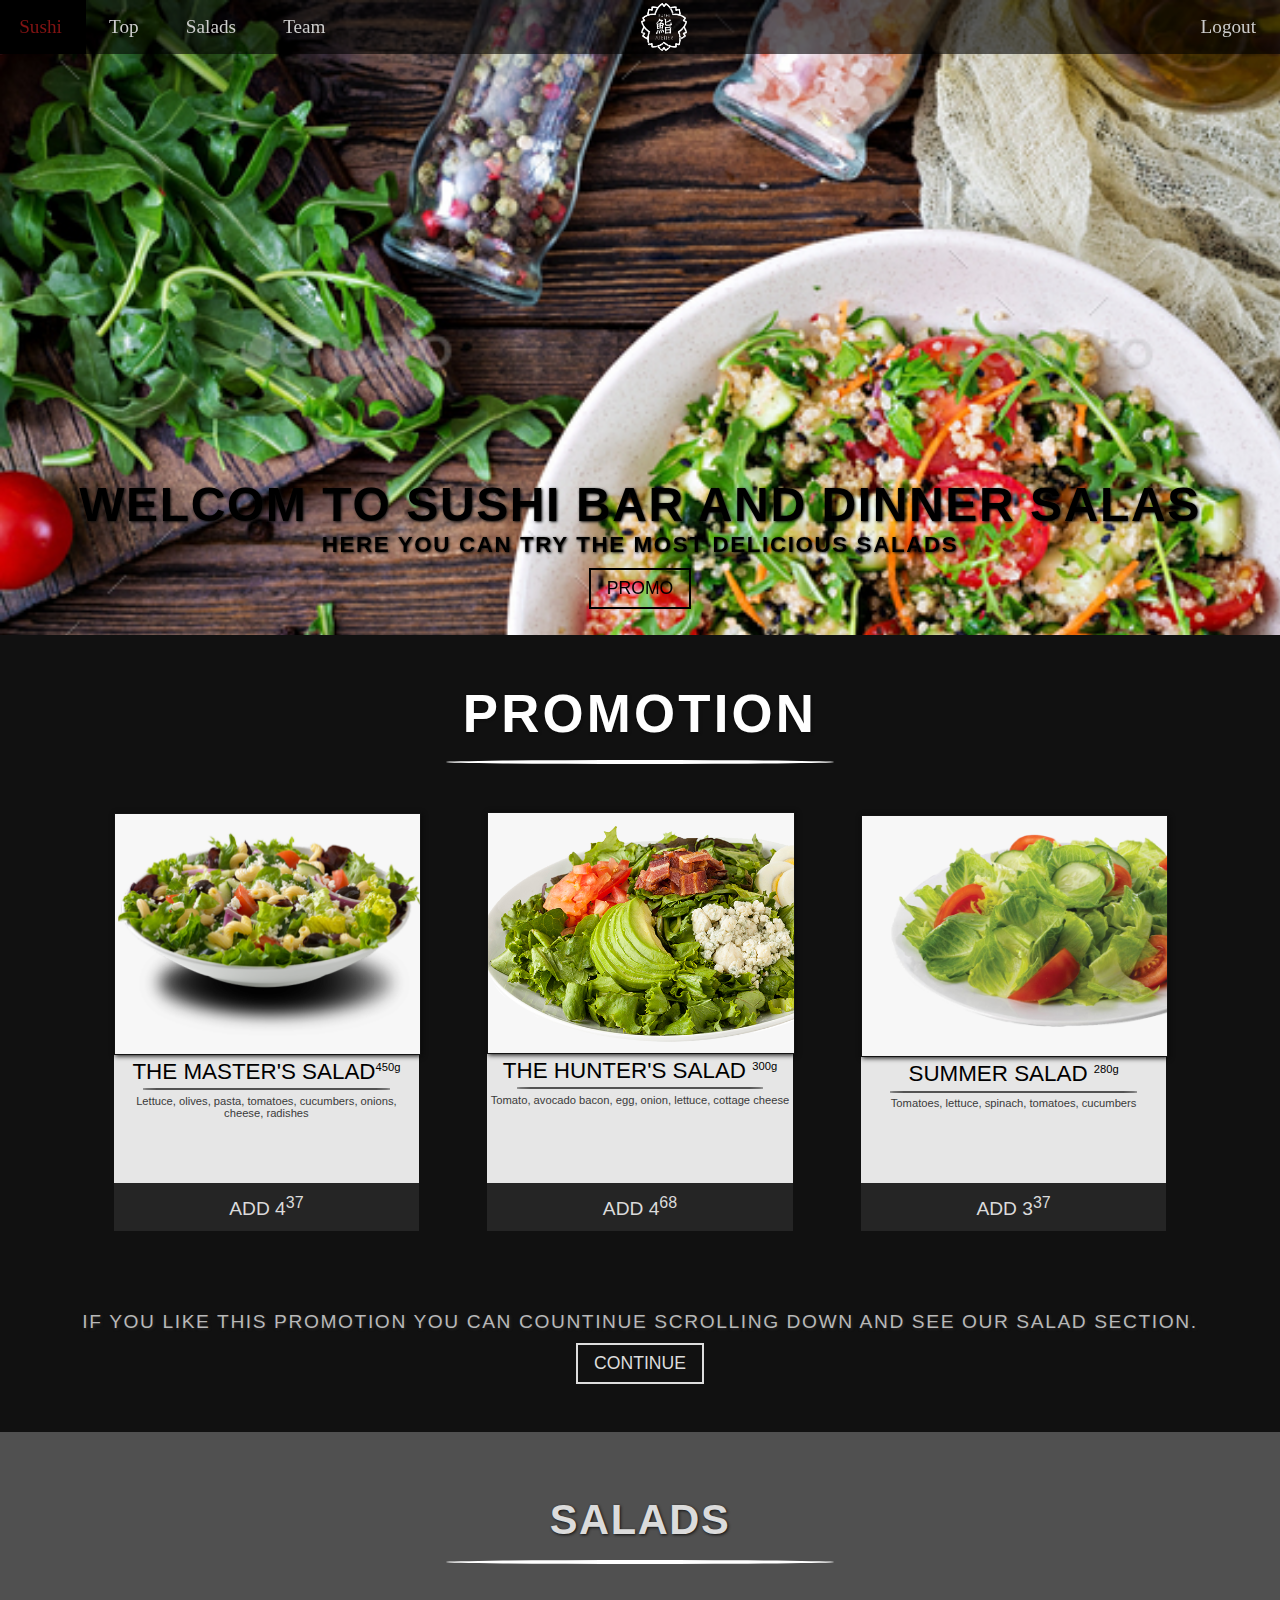
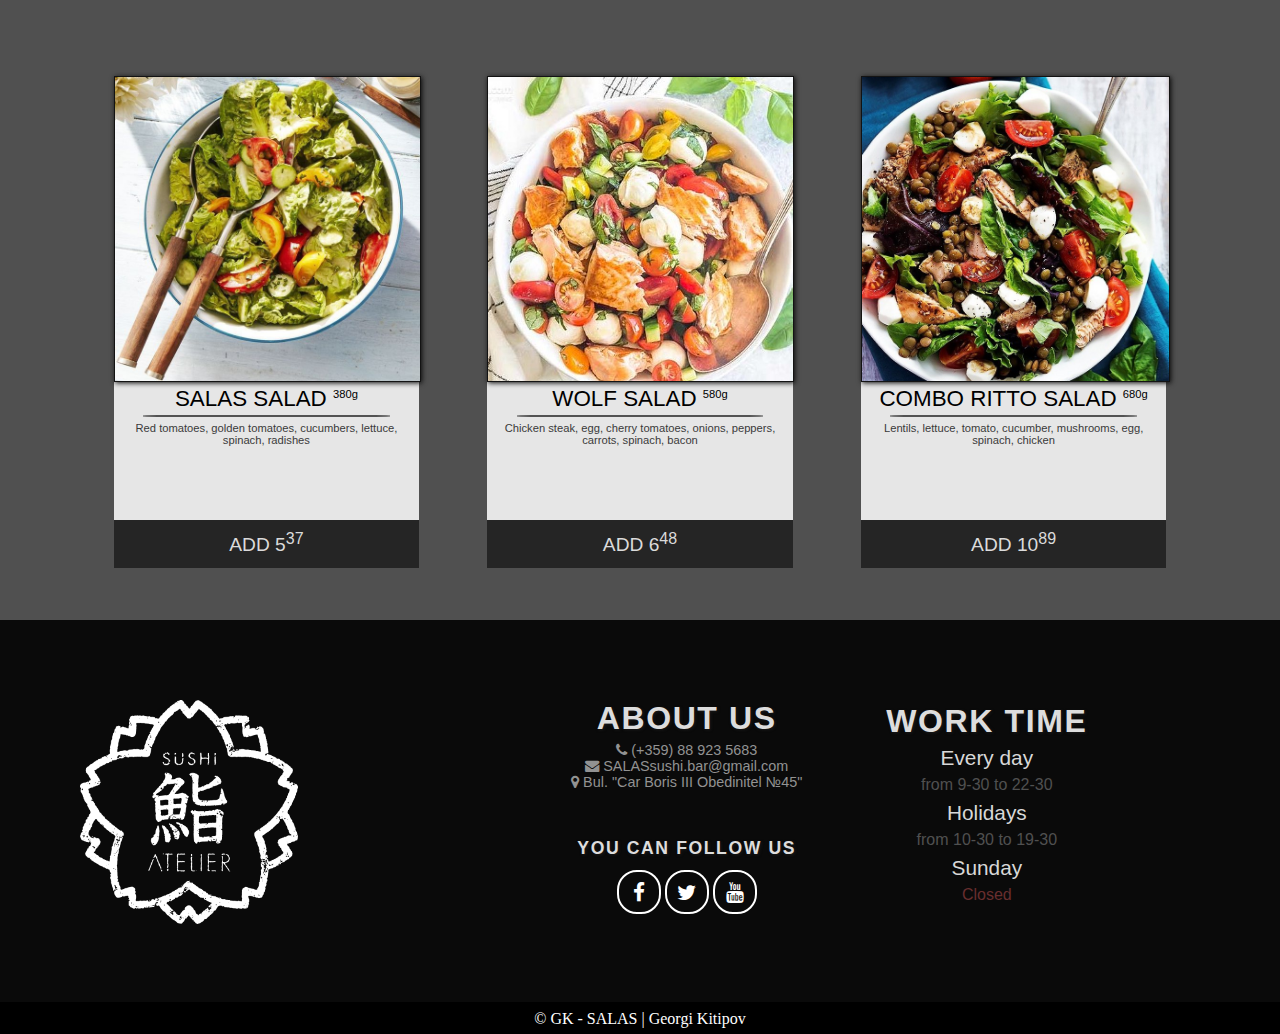
<file: Salads.html>
<!DOCTYPE html>
<html lang="en">
<head>
    <meta charset="UTF-8">
    <meta name="viewport" content="width=device-width, initial-scale=1.0">
    <link rel="stylesheet" href="https://cdnjs.cloudflare.com/ajax/libs/font-awesome/4.7.0/css/font-awesome.min.css">
    <link rel="stylesheet" href="CSS/style.css">
    <title>SALAS-SALADS</title>
</head>
<body>
    <!--Start Header-->
    <header id="main-header" class="header">
        <!--Start Navigation-Bar-->
        <nav id="top-navigation-bar" class="main-navigation-bar">
            <div class="logo">
                <img src="img/logo3.png" alt="">
            </div>
            <ul>

                <a href="index.html">
                    <li>
                        Sushi
                    </li>
                </a>

                <a href="#home">
                    <li>
                        Top
                    </li>
                </a>

                <a href="#salads">
                    <li>
                        Salads
                    </li>
                </a>

                <a href="Team.html">
                    <li>
                        Team
                    </li>
                </a>
                <a href="index-no-registration.html">
                    <li class="logout">
                        Logout
                    </li>
                </a>
            </ul>
            <div class="dropdown">
                <button class="dropbtn"><i class="fa fa-bars"></i></button>
                <div class="dropdown-content">

                        <a href="#home">
                            Top
                        </a>
        
                        <a href="index.html">
                                Sushi
                        </a>
        
                        <a href="#salads">
                                Salads                       
                        </a>
        
                        <a href="Team.html">
                                Team
                        </a>
                        <a href="index-no-registration.html">
                                Logout
                        </a>
                </div>
            </div>
        </nav>
        <!--End Navigation-Bar-->
    </header>
<!--End Header-->
<!--Home section-->
    <div id="home" class="home-img-and-header-holder bg-img">
        <div class="home-header salad-header">
            <h1>Welcom to Sushi bar and dinner Salas</h1>
            <h3>Here you can try the most delicious salads</h3>
            <a href="#promo">
                <button type="button" class="btn-header-light salad-btn-light">Promo</button>
            </a>

        </div>
    </div>
<!-- End Home section-->

<!--Promotions-->
<div class="promo-section promo-salads" id="promo">
    <h1>Promotion</h1>
    <center><hr class="horizontal-line"></center>
    
    <div class="product-info salad-info">
        <a href="img/salad-img1.png" target="_blank">
            <div class="promo-food-card salad-card">
                <img src="img/salad-img1.png" alt="">
            </div>
        </a>
        <p>Тhe master's salad<sup class="size-of-sushi">450g</sup></p>
        <center><hr class="horizontal-line sushi-card-name"></center>
        <p class="sushi-products">
            Lettuce, 
            olives, 
            pasta, 
            tomatoes, 
            cucumbers, 
            onions, 
            cheese, 
            radishes
        </p>
        <a href="Orderform.html">
            <button type="button" name="add-sushi" id="add-to-cart" class="sushi-price salad-price-btn">Add 4<sup>37</sup></button>
        </a>
        
    </div>

    <div class="product-info salad-info">
        <a href="img/salad-img2.png" target="_blank">
            <div class="promo-food-card salad-card ">
                <img src="img/salad-img2.png" alt="">
            </div>
        </a>
        <p>The hunter's salad <sup class="size-of-sushi">300g</sup></p>
        <center><hr class="horizontal-line sushi-card-name"></center>
        <p class="sushi-products">
            Tomato, 
            avocado bacon, 
            egg, onion, 
            lettuce, 
            cottage cheese
        </p>
        <a href="Orderform.html">
            <button type="button" name="add-sushi" id="add-to-cart" class="sushi-price second-salad-price-btn">Add 4<sup>68</sup></button>
        </a>
        
    </div>

    <div class="product-info salad-info">
        <a href="img/salad-img3.png" target="_blank">
            <div class="promo-food-card salad-card">
                <img src="img/salad-img3.png" alt="">
            </div>
        </a>
        <p>Summer salad <sup class="size-of-sushi">280g</sup></p>
        <center><hr class="horizontal-line sushi-card-name"></center>
        <p class="sushi-products">
            Tomatoes, 
            lettuce, 
            spinach, 
            tomatoes, 
            cucumbers
        </p>
        <a href="Orderform.html">
            <button type="button" name="add-sushi" id="add-to-cart" class="sushi-price tird-salad-price-btn">Add 3<sup>37</sup></button>
        </a>
        
    </div>
    <h3>If you like this promotion you can countinue scrolling down and see our salad section.</h3>
    <a href="#salads">
        <button type="button" class="btn-header-light red-color-text">Continue</button>
    </a>
</div>
<!--End Promotions-->


<!--Salad Section-->
<div class="sushi-section salad-section" id="salads">
    <div class="dark-back">
        <h1>Salads</h1>
        <center><hr class="horizontal-line sushi-section-h1-underline"></center>
        
        <div class="product-info ">
            <a href="img/salad-img5.png" target="_blank">
                <div class="promo-food-card ">
                    <img src="img/salad-img5.png" alt="">
                </div>
            </a>
            <p>SALAS salad <sup class="size-of-sushi">380g</sup></p>
            <center><hr class="horizontal-line sushi-card-name"></center>
            <p class="sushi-products">
                Red tomatoes, 
                golden tomatoes, 
                cucumbers, 
                lettuce, 
                spinach, 
                radishes
            </p>
            <a href="Orderform.html">
                <button type="button" name="add-sushi" id="add-to-cart" class="sushi-price tird-salad-price-btn">Add 5<sup>37</sup></button>
            </a>
            
        </div>
        <div class="product-info ">
            <a href="img/salad-img6.png" target="_blank">
                <div class="promo-food-card second-food-img">
                    <img src="img/salad-img6.png" alt="">
                </div>
            </a>
            <p>Wolf salad <sup class="size-of-sushi">580g</sup></p>
            <center><hr class="horizontal-line sushi-card-name"></center>
            <p class="sushi-products">
                Chicken steak, 
                egg, 
                cherry tomatoes, 
                onions, 
                peppers, 
                carrots, 
                spinach, bacon
            </p>
            <a href="Orderform.html">
                <button type="button" name="add-sushi" id="add-to-cart" class="sushi-price tird-salad-price-btn">Add 6<sup>48</sup></button>
            </a>
            
        </div>
        <div class="product-info ">
            <a href="img/salad-img7.png" target="_blank">
                <div class="promo-food-card second-food-img">
                    <img src="img/salad-img7.png" alt="">
                </div>
            </a>
            <p>Combo ritto salad <sup class="size-of-sushi">680g</sup></p>
            <center><hr class="horizontal-line sushi-card-name"></center>
            <p class="sushi-products">
                Lentils, 
                lettuce, 
                tomato, 
                cucumber, 
                mushrooms, 
                egg, 
                spinach, 
                chicken
            </p>
            <a href="Orderform.html">
                <button type="button" name="add-sushi" id="add-to-cart" class="sushi-price tird-salad-price-btn">Add 10<sup>89</sup></button>
            </a>
            
        </div>
    </div>
</div>
<!--End Salad Section-->

<!--Footer section-->
<footer class="footer">
    <div class="footer-logo footer-info">
        <img src="img/logo3.png" alt="">
    </div>

    <div class="footer-info">
        <h1>About us</h1>
        <div class="about-us">
            <ul>
                <li>
                    <i class="fa fa-phone"></i> (+359) 88 923 5683
                </li>
                <li>
                    <i class="fa fa-envelope"></i> SALASsushi.bar@gmail.com
                </li>
                <li>
                    <i class="fa fa-map-marker"></i> Bul. "Car Boris III Obedinitel №45"
                </li>
            </ul>
        </div>
        <h3>you can follow us</h3>

        <div class="icons facebook">
            <i class="fa fa-facebook"></i>
        </div>
        <div class="icons twitter">
            <i class="fa fa-twitter"></i>
        </div>
        <div class="icons youtube">
            <i class="fa fa-youtube"></i>
        </div>


    </div>

    <div class="footer-info">
        <h1>Work time</h1>
        <div class="work-time">
            <p>Every day</p>
            <ul>
                <li>
                    from 9-30 to 22-30
                </li>
            </ul>
            <p>Holidays</p>
            <ul>
                <li>
                    from 10-30 to 19-30
                </li>
            </ul>
            <p>Sunday</p>
            <ul>
                <li>
                    <span class="footer-span-closed">Closed</span> 
                </li>
            </ul>
        </div>
    </div> 
</footer>

<div class="copy">
    &copy; GK - SALAS | Georgi Kitipov
</div>
<!--End Footer-->

    <!--JavaScript section-->
    <script src="JavaScript/Js.js"></script>
</body>
</html>
</file>
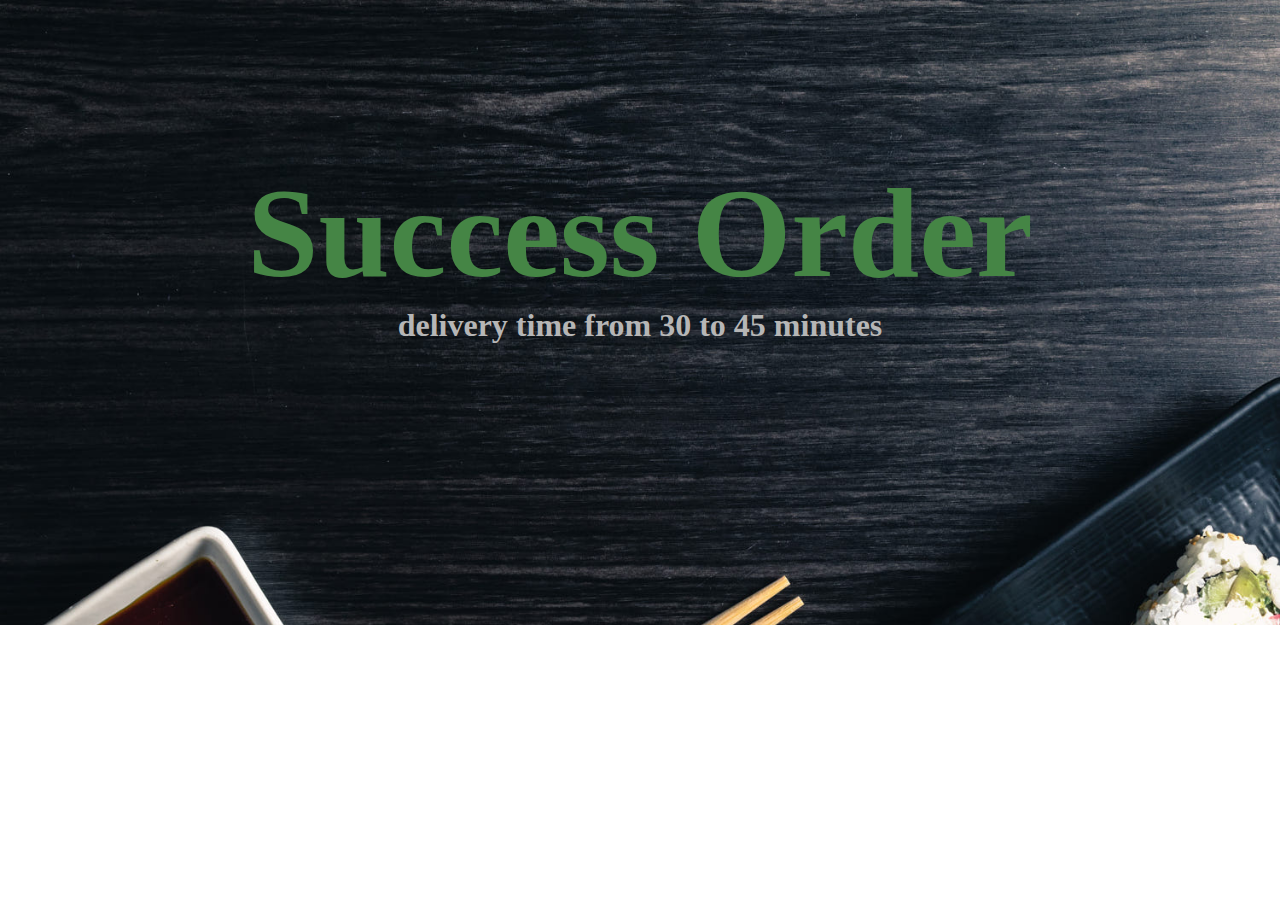
<file: success.html>
<!DOCTYPE html>
<html lang="en">
<head>
    <meta charset="UTF-8">
    <meta name="viewport" content="width=device-width, initial-scale=1.0">
    <link rel="stylesheet" href="CSS/success.css">
    <title>Success order</title>
</head>
<body>
    <div class="bg-img">
        <h1>
            Success Order
        </h1>
        <h3>
            delivery time from 30 to 45 minutes
        </h3>
    </div>

</body>
</html>
</file>
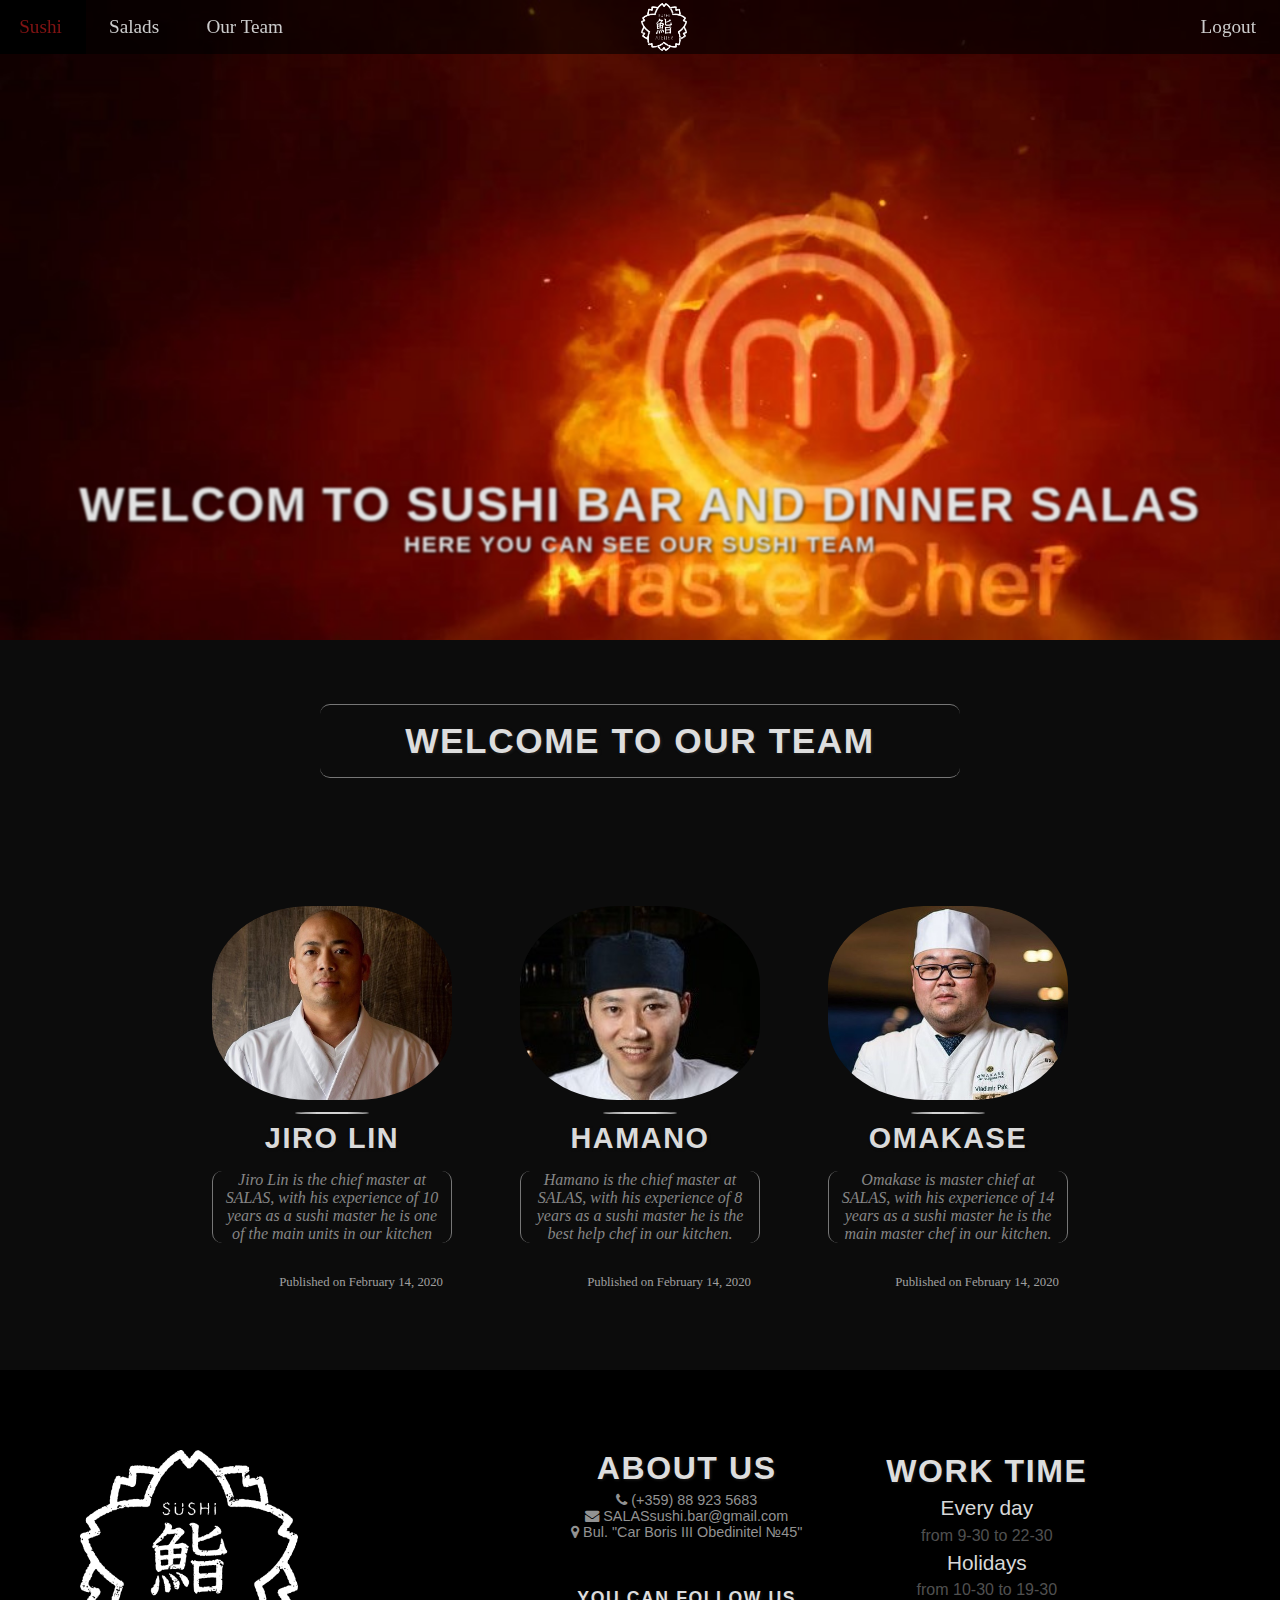
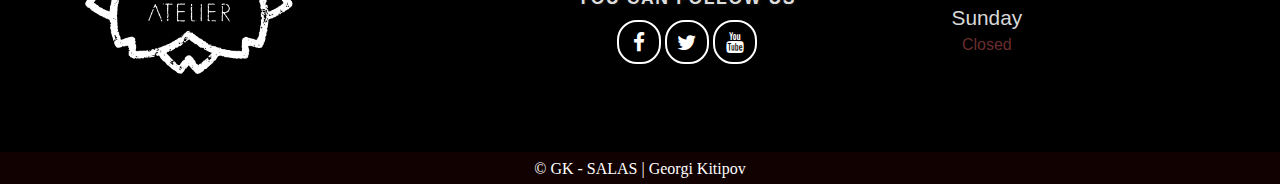
<file: Team.html>
<!DOCTYPE html>
<html lang="en">
<head>
    <meta charset="UTF-8">
    <meta name="viewport" content="width=device-width, initial-scale=1.0">
    <link rel="stylesheet" href="https://cdnjs.cloudflare.com/ajax/libs/font-awesome/4.7.0/css/font-awesome.min.css">
    <link rel="stylesheet" href="CSS/style.css">
    <title>SALAS-TEAM</title>
</head>
<body>
    <!--Start Header-->
    <header id="main-header" class="header">
        <!--Start Navigation-Bar-->
        <nav id="top-navigation-bar" class="main-navigation-bar">
            <div class="logo">
                <img src="img/logo3.png" alt="">
            </div>
            <ul>

                <a href="index.html">
                    <li>
                        Sushi
                    </li>
                </a>

                <a href="salads.html">
                    <li>
                        Salads
                    </li>
                </a>

                <a href="#team">
                    <li>
                        Our Team
                    </li>
                </a>
                <a href="index-no-registration.html">
                    <li class="logout">
                        Logout
                    </li>
                </a>
            </ul>

            <div class="dropdown">
                <button class="dropbtn"><i class="fa fa-bars"></i></button>
                <div class="dropdown-content">
        
                        <a href="index.html">
                                Sushi
                        </a>
        
                        <a href="salads.html">
                                Salads                       
                        </a>
        
                        <a href="#team">
                            Our Team
                        </a>
                        <a href="index-no-registration.html">
                                Logout
                        </a>
                </div>
        </nav>
        <!--End Navigation-Bar-->
    </header>
<!--End Header-->
<!--Home section-->
    <div id="home" class="team-bg-img">
        <div class="home-header team-page-header">
            <h1>Welcom to Sushi bar and dinner Salas</h1>
            <h3>Here you can see our sushi team</h3>
        </div>
    </div>
<!-- End Home section-->

<!--Team section-->
    <div id="team" class="team-section">
        <div class="team-header">
            <h1>Welcome to our team</h1>
        </div>

        <div class="team-card">
            <div class="team-img-holder">
                <a href="img/shushi-chef.jpg" target="_blank">
                    <img src="img/shushi-chef.jpg" alt="">
                </a>
            </div>
            <center><hr class="team-hr"></center>
            <h3>Jiro Lin </h3>
            <div class="person-info">
                <p>      
                    Jiro Lin is the chief master at SALAS, 
                    with his experience of 10 years as a sushi 
                    master he is one of the main units in our kitchen
                </p>
                <span class="published-date">
                    Published on February 14, 2020 
                </span>
            </div>
        </div>

        <div class="team-card">
            <div class="team-img-holder">
                <a href="img/shushi-chef2.jpg" target="_blank">
                    <img src="img/shushi-chef2.jpg" alt="">
                </a>
            </div>
            <center><hr class="team-hr"></center>
            <h3>Hamano</h3>
            <div class="person-info">
                <p>
                    Hamano is the chief master at SALAS, 
                    with his experience of 8 years as a sushi 
                    master he is the best help chef in our kitchen.
                </p>
                <span class="published-date">
                    Published on February 14, 2020 
                </span>
            </div>
        </div>

        <div class="team-card">
            <div class="team-img-holder">
                <a href="img/shushi-chef3.jpg" target="_blank">
                    <img src="img/shushi-chef3.jpg" alt="">
                </a>
            </div>
            <center><hr class="team-hr"></center>
            <h3>Omakase</h3>
            <div class="person-info">
                <p>
                    Omakase is  master chief at SALAS, 
                    with his experience of 14 years as a sushi 
                    master he is the main master chef in our kitchen.
                </p>
                
                <span class="published-date">
                    Published on February 14, 2020 
                </span>
            </div>
        </div>
    </div>
<!--End Team section-->

<!--Footer section-->
<footer class="footer footer-drak-version">
    <div class="footer-logo footer-info">
        <img src="img/logo3.png" alt="">
    </div>

    <div class="footer-info">
        <h1>About us</h1>
        <div class="about-us">
            <ul>
                <li>
                    <i class="fa fa-phone"></i> (+359) 88 923 5683
                </li>
                <li>
                    <i class="fa fa-envelope"></i> SALASsushi.bar@gmail.com
                </li>
                <li>
                    <i class="fa fa-map-marker"></i> Bul. "Car Boris III Obedinitel №45"
                </li>
            </ul>
        </div>
        <h3>you can follow us</h3>

        <div class="icons facebook">
            <i class="fa fa-facebook"></i>
        </div>
        <div class="icons twitter">
            <i class="fa fa-twitter"></i>
        </div>
        <div class="icons youtube">
            <i class="fa fa-youtube"></i>
        </div>


    </div>

    <div class="footer-info">
        <h1>Work time</h1>
        <div class="work-time">
            <p>Every day</p>
            <ul>
                <li>
                    from 9-30 to 22-30
                </li>
            </ul>
            <p>Holidays</p>
            <ul>
                <li>
                    from 10-30 to 19-30
                </li>
            </ul>
            <p>Sunday</p>
            <ul>
                <li>
                    <span class="footer-span-closed">Closed</span> 
                </li>
            </ul>
        </div>
    </div> 
</footer>

<div class="copy copy-light-version">
    &copy; GK - SALAS | Georgi Kitipov
</div>
<!--End Footer-->
</body>
</html>
</file>
<file: CSS/style.css>
*
{
    margin: 0;
    padding: 0;
}
html
{
    scroll-behavior: smooth;
}
/*--- Navigation bar and logo ---*/
.main-navigation-bar
{
    background-color: rgba(0, 0, 0, 0.603);
    position: fixed;
    width: 100%;
    z-index: 2;
}
.main-navigation-bar ul li
{
    list-style-type: none;
    padding: 1rem 1.5rem;
    display: inline-block;
    color: rgb(204, 204, 204);
    font-size: 1.2rem;
    transition: 0.3s;
    margin-left: -0.3rem;
}
.main-navigation-bar ul li:hover
{
    background-color: rgb(0, 0, 0);
    color: rgb(129, 19, 19);
    transition: 0.3s;
}
.logout
{
    float: right;
}
.main-navigation-bar a
{
    text-decoration: none;
}
.header img
{
    height: 3rem;
}
.logo
{
    text-align: center;
    width: 3rem;
    height: 3rem;
    position: absolute;
    left: 50%;
    top:  0.2rem;
}

/*-- dropdown navigation show up when resolution is under 710px ---*/

.dropbtn 
{
    background-color: #4CAF50;
    color: white;
    padding: 16px;
    font-size: 16px;
    border: none;
    z-index: 3;
}
.dropdown 
{
    position: relative;
    display:none;
} 
.dropdown-content 
{
    display: none;
    position: absolute;
    background-color: #f1f1f1;
    min-width: 160px;
    box-shadow: 0px 8px 16px 0px rgba(0,0,0,0.2);
    z-index: 1;
}
.dropdown-content a 
{
    color: black;
    padding: 12px 16px;
    text-decoration: none;
    display: block;
}
.dropdown-content a:hover 
{
    background-color: #ddd;
}
.dropdown:hover .dropdown-content 
{
    display: block;
}
.dropdown:hover .dropbtn 
{
    background-color: #3e8e41;
}


/*--End dropdown navigation---*/

/*---End Navigation bar and logo ---*/


/*--- Home section ---*/

.home-img-and-header-holder 
{
    height: 100%;
    width: 100%;
    background-attachment: fixed;
}
.home-img-and-header-holder video
{
    width: 100%;
}
.home-header
{
    text-align: center;
    position: absolute;
    width: 100%;
    top: 53%;
    filter: blur(1px);
}
.home-header h1
{
    font-size: 3rem;
    font-weight: bold;
    font-family: 'Franklin Gothic Medium', 'Arial Narrow', Arial, sans-serif;
    color: rgb(226, 226, 226);
    text-transform: uppercase;
    text-shadow: 1px 1px 3px rgb(14, 14, 14);
    letter-spacing: 0.1rem;
}
.home-header h3
{
    font-size: 1.4rem;
    font-weight: bold;
    font-family: 'Franklin Gothic Medium', 'Arial Narrow', Arial, sans-serif;
    color: rgb(226, 226, 226);
    text-transform: uppercase;
    text-shadow: 1px 1px 3px rgb(14, 14, 14);
    letter-spacing: 0.1rem;
}
.btn-header-light
{
    padding: 0.5rem 1rem ;
    font-size: 1.1rem;
    font-family: 'Franklin Gothic Medium', 'Arial Narrow', Arial, sans-serif;
    background-color: rgba(0, 0, 0, 0);
    border: solid 2px rgb(221, 221, 221);
    border-radius: 0;
    margin-top: 0.6rem;
    text-transform: uppercase;
    color: rgb(221, 221, 221);
    outline: none;
    transition: 0.3s;
}
.btn-header-light:hover
{
    cursor: pointer;
    background-color: rgb(221, 221, 221);
    transition: 0.3s;
    color: rgb(0, 0, 0);
}

/*---End Home section ---*/

/*---Promo section ---*/
.promo-section
{
    width: 100%;
    height: 100%;
    background-color: rgb(48, 6, 6);
    text-align: center;
    padding: 3rem 0;
    margin-top: -0.3rem;
    box-sizing: 1px 1px 100px rgb(12, 12, 12);
}
.promo-section h1
{
    font-size: 3.3rem;
    font-family: 'Franklin Gothic Medium', 'Arial Narrow', Arial, sans-serif;
    font-weight: bold;
    text-shadow: 1px 1px 3px  rgb(12, 12, 12);
    color: white;
    text-transform: uppercase;
    letter-spacing: 0.2rem;
}
.promo-section h3
{
    font-size: 1.2rem;
    font-family: 'Franklin Gothic Medium', 'Arial Narrow', Arial, sans-serif;
    font-weight: 500 !important;
    text-transform: uppercase;
    color: rgb(184, 184, 184);
    letter-spacing: 0.1rem;
    text-shadow: 1px 1px 3px rgb(43, 43, 43);
    text-align: center;
    margin-top: 5rem;
}
.horizontal-line
{
    width: 30%;
    border: solid 2px rgb(255, 255, 255);
    border-radius: 50%;
    margin-top: 1rem;
}
.promo-food-card img
{
    height: 19rem;
    transition: transform 0.3s ease;
}
.promo-food-card img:hover
{
    transform: scale(1.1);
}
.promo-food-card
{
    display: inline-block;
    height: 19rem;
    background-color: rgb(194, 194, 194);
    box-shadow: 1px 1px 5px rgb(10, 10, 10);
    border: solid 1px rgb(19, 19, 19);
    overflow: hidden;
}
.product-info
{
    height: 29rem;
    background-color: rgb(230, 230, 230);
    width: 19.1rem;
    display: inline-block;
    text-align: center;
    margin-left: 2rem;
    margin-right: 2rem;
    margin-top: 3rem;
}
.product-info p
{
    font-size: 1.4rem;
    font-family: 'Franklin Gothic Medium', 'Arial Narrow', Arial, sans-serif;
    text-transform: uppercase;

}
.size-of-sushi
{
    font-size: 0.7rem;
    text-transform: lowercase !important;
}
.sushi-card-name
{
    border:solid 1px  rgb(83, 83, 83) !important;
    margin-top: 0.2rem !important;
    border-radius: 20% !important;
    width: 80% !important;

}
.sushi-products
{
    font-size: 0.7rem !important;
    text-transform: none !important;
    text-align: center;
    padding: 0 0.2rem;
    margin-top: 0.3rem !important;
    color: rgb(58, 58, 58);
}
.sushi-price
{
    width: 100%;
    height: 3rem;
    text-align: center;
    margin-top: 1.5rem;
    border: solid 2px rgb(37, 37, 37);
    border-radius: 0;
    background-color: rgb(37, 37, 37);
    color: rgb(219, 219, 219);
    font-family: 'Franklin Gothic Medium', 'Arial Narrow', Arial, sans-serif;
    text-transform: uppercase;
    font-size: 1.2rem;
    outline: none;
    transition:  0.3s;
}
.sushi-price:hover
{
    cursor: pointer;
    background-color: rgb(0, 0, 0);
    border-color: rgb(0, 0, 0) ;
    color: rgb(147, 179, 115);
    transition:  0.3s;
}
.second-sushi
{
    margin-top: 3rem !important;
}
.tird-sushi
{
    margin-top: 2.3rem !important;
}
.red-color-text:hover
{
    color: rgb(77, 14, 14) !important;
}

/*---End Promo section---*/

/*---Sushi section---*/

.sushi-section
{
    height: 100%;
    width: 100%;
    background-image: url(../img/sushi-bg5.jpg);
    background-repeat: no-repeat;
    background-size: cover;
    background-attachment: fixed;
    text-align: center;
}
.dark-back
{
    height: 100%;
    width: 100%;
    background-color: rgba(0, 0, 0, 0.685);
    text-align: center;
    padding-top: 4rem;
    padding-bottom: 4rem;
}
.dark-back h1
{
    font-size: 2.6rem;
    font-family: 'Franklin Gothic Medium', 'Arial Narrow', Arial, sans-serif;
    font-weight: bold;
    letter-spacing: 0.1rem;
    text-transform: uppercase;
    text-align: center;
    text-shadow: 1px 1px 3px rgb(17, 17, 17);
    color: rgb(219, 219, 219);
}
.sushi-section-card
{
    margin-left: -0.3rem;
    margin-top: -0.3rem;
    cursor: pointer;
}
.sushi-section-h1-underline
{
    margin-bottom: 4rem !important;
}







/* The Modal (background) */
.modal 
{
    display: none;
    position: fixed;
    z-index: 3;
    left: 0;
    top: 0;
    width: 100%;
    height: 100%;
    overflow: auto;
    background-color: rgb(0,0,0);
    background-color: rgba(0, 0, 0, 0.589);
    padding-top: 10rem;
}
.modal-content 
{
    background-color: #c7c7c7e5;
    margin: 0 auto;
    padding: 20px;
    border: 1px solid #888;
    width: 40%; 
    height: 18.5rem;
}
.spec-img-width
{
    width: 50% !important; 
}
.modal-content a
{
    text-decoration: none;
}
  
.close 
{
    color: rgb(0, 0, 0);
    float: right;
    font-size: 28px;
    font-weight: bold;
    margin-top: -0.8rem;

}
  
.close:hover, .close:focus 
{
    color: rgb(138, 45, 45);
    text-decoration: none;
    cursor: pointer;
}

.close2
{
    color: rgb(0, 0, 0);
    float: right;
    font-size: 28px;
    font-weight: bold;
    margin-top: -0.8rem;

}
  
.close2:hover, .close2:focus 
{
    color: rgb(138, 45, 45);
    text-decoration: none;
    cursor: pointer;
}

.close3
{
    color: rgb(0, 0, 0);
    float: right;
    font-size: 28px;
    font-weight: bold;
    margin-top: -0.8rem;

}
  
.close3:hover, .close3:focus 
{
    color: rgb(138, 45, 45);
    text-decoration: none;
    cursor: pointer;
}

.close4
{
    color: rgb(0, 0, 0);
    float: right;
    font-size: 28px;
    font-weight: bold;
    margin-top: -0.8rem;

}
  
.close4:hover, .close4:focus 
{
    color: rgb(138, 45, 45);
    text-decoration: none;
    cursor: pointer;
}

.close5
{
    color: rgb(0, 0, 0);
    float: right;
    font-size: 28px;
    font-weight: bold;
    margin-top: -0.8rem;

}
  
.close5:hover, .close5:focus 
{
    color: rgb(138, 45, 45);
    text-decoration: none;
    cursor: pointer;
}

.close6
{
    color: rgb(0, 0, 0);
    float: right;
    font-size: 28px;
    font-weight: bold;
    margin-top: -0.8rem;

}
  
.close6:hover, .close6:focus 
{
    color: rgb(138, 45, 45);
    text-decoration: none;
    cursor: pointer;
}

.close7
{
    color: rgb(0, 0, 0);
    float: right;
    font-size: 28px;
    font-weight: bold;
    margin-top: -0.8rem;

}
  
.close7:hover, .close7:focus 
{
    color: rgb(138, 45, 45);
    text-decoration: none;
    cursor: pointer;
}
.close8
{
    color: rgb(0, 0, 0);
    float: right;
    font-size: 28px;
    font-weight: bold;
    margin-top: -0.8rem;

}
.close8:hover, .close8:focus 
{
    color: rgb(138, 45, 45);
    text-decoration: none;
    cursor: pointer;
}

.close9
{
    color: rgb(0, 0, 0);
    float: right;
    font-size: 28px;
    font-weight: bold;
    margin-top: -0.8rem;

}
.close9:hover, .close9:focus 
{
    color: rgb(138, 45, 45);
    text-decoration: none;
    cursor: pointer;
}

.close10
{
    color: rgb(0, 0, 0);
    float: right;
    font-size: 28px;
    font-weight: bold;
    margin-top: -0.8rem;

}
.close10:hover, .close10:focus 
{
    color: rgb(138, 45, 45);
    text-decoration: none;
    cursor: pointer;
}
.modal-text
{

    position: relative;
    text-align: center;
    font-size: 1.2rem;
    font-family: 'Franklin Gothic Medium', 'Arial Narrow', Arial, sans-serif;
    text-transform: uppercase;
    color: rgb(31, 31, 31);
    font-weight: bold;
    text-shadow: 1p 1px 3px black;
}
.model-sushi-products {
    display: inline-block;
    height: 94%;
    position: relative;
    top: -1rem;
    width: 10rem;
    margin-left: 1.2rem;
}
.moddal-line
{
    border: solid 1px black !important;
    margin: 0.8rem 0 !important;
}
.modal-btn
{
    margin-top: 7rem;
    font-size: 1rem !important;
}
.Registration-alert
{
    display: inline-block;
    height: 94%;
    position: relative;
    top: 3rem;
    width: 28rem;
    margin-left: 6rem;

}
.registration-content
{
    height: 16.5rem;
    width: 49%;
}
/*--- Footer ---*/

.footer
{
    background-color: rgb(10, 10, 10);
    padding: 5rem 0;
    text-align: center;
}
.footer-info
{
    display: inline-block;
    text-align: center;
    margin-left: 5rem;
}
.footer-info h1
{
    font-size: 2rem;
    font-weight: bold;
    font-family: 'Franklin Gothic Medium', 'Arial Narrow', Arial, sans-serif;
    letter-spacing: 0.1rem;
    text-shadow: 1px 1px 3px rgb(27, 27, 27);
    text-transform: uppercase;
    text-align: center;
    color: rgb(221, 221, 221);
    margin-bottom: 0.3rem;
}
.footer-info h3
{
    font-size: 1.1rem;
    font-weight: bold;
    font-family: 'Franklin Gothic Medium', 'Arial Narrow', Arial, sans-serif;
    letter-spacing: 0.1rem;
    text-shadow: 1px 1px 3px rgb(27, 27, 27);
    text-transform: uppercase;
    text-align: center;
    color: rgb(221, 221, 221);
    margin-top: 3rem;

}
.footer-logo
{
    position: relative;
   float: left;
}
.footer-logo img
{
    height: 14rem;
}

.about-us ul li
{
    font-size: 0.9rem;
    font-family: 'Franklin Gothic Medium', 'Arial Narrow', Arial, sans-serif;
    color: rgb(146, 146, 146);
    list-style-type: none;
}
.icons
{
    display: inline-block;
    padding: 0.5rem;
    text-align: center;
    border: solid 2px white;
    width: 1.5rem;
    height: 1.5rem;
    border-radius: 20px;
    margin-top: 0.7rem;
    transition: 0.3s;
    margin-bottom: 0.5rem;
}
.facebook:hover
{
    background-color: rgb(52, 52, 143);
    border-color: rgb(52, 52, 143);
    box-shadow: 1px 1px 5px rgb(52, 52, 143) ;
    cursor: pointer;
    transition: 0.3s;
}
.facebook:hover .fa-facebook
{
    color: black;
    transition: 0.3s;
}
.twitter:hover
{
    background-color: rgb(71, 184, 192);
    border-color: rgb(71, 184, 192);
    box-shadow: 1px 1px 5px rgb(71, 184, 192) ;
    cursor: pointer;
    transition: 0.3s;
}
.twitter:hover .fa-twitter
{
    color: black;
    transition: 0.3s;
}

.youtube:hover
{
    background-color: rgb(185, 23, 23);
    border-color: rgb(185, 23, 23);
    box-shadow: 1px 1px 5px rgb(185, 23, 23) ;
    cursor: pointer;
    transition: 0.3s;
}
.youtube:hover .fa-youtube
{
    color: black;
    transition: 0.3s;
}
.fa-facebook, .fa-twitter, .fa-youtube
{
    font-size: 1.3rem;
    color: white;
    margin-top: 0.2rem;
    transition: 0.3s;
}
.work-time ul li
{
    list-style-type: none;
    color: rgb(80, 80, 80);
    font-size: 1rem;
    font-family: 'Franklin Gothic Medium', 'Arial Narrow', Arial, sans-serif;
}
.work-time p
{
    color: rgb(216, 216, 216);
    font-size: 1.3rem;
    font-family: 'Franklin Gothic Medium', 'Arial Narrow', Arial, sans-serif;
    margin: 0.4rem 0;
}
.footer-span-closed
{
    color: rgb(104, 46, 46);
}
.copy
{
    text-align: center;
    background-color: rgb(0, 0, 0);
    color: white;
    width: 100%;
    height: 1.5rem;
    padding-top: 0.5rem;
}




/*--- Salads page---*/
.bg-img
{
    background-image: url(../img/salad4.jpg);
    background-repeat: no-repeat;
    background-size: cover;
    background-attachment: fixed;
    height: 40rem;
}
.salad-header
{
    filter: blur(0px)!important;
}
.salad-header h1
{
    color: rgb(0, 0, 0);
}
.salad-header h3
{
    color: rgb(0, 0, 0);
}

.salad-btn-light
{
    padding: 0.5rem 1rem ;
    font-size: 1.1rem;
    font-family: 'Franklin Gothic Medium', 'Arial Narrow', Arial, sans-serif;
    background-color: rgba(0, 0, 0, 0);
    border: solid 2px rgb(0, 0, 0);
    border-radius: 0;
    margin-top: 0.6rem;
    text-transform: uppercase;
    color: rgb(0, 0, 0);
    outline: none;
    transition: 0.3s;
}
.salad-btn-light:hover
{
    cursor: pointer;
    background-color: rgb(0, 0, 0);
    transition: 0.3s;
    color: rgb(230, 230, 230);
}
.promo-salads
{
    background-color: rgb(17, 17, 17);
}
.salad-card img
{
    height: 15rem;

}
.salad-card
{
    width: 100%;
    height: 15rem;
}
.salad-price-btn
{
    margin-top: 4rem;
}
.second-salad-price-btn
{
    margin-top: 4.8rem;
}
.tird-salad-price-btn
{
    margin-top: 4.6rem;
}
.salad-info
{
    height: 26rem !important;
}
.salad-section
{
    background-image: url(../img/salad5.jpg);
}
.second-food-img img
{
    height: 20.45rem !important;
}
/*---End Salads page---*/


/*--- Team page ---*/
.team-bg-img
{
    width: 100%;
    height: 40rem;
    background-image: url(../img/teambg2.jpg);
    background-size: cover;
    background-repeat: no-repeat;
    background-attachment: fixed;
}
.team-section
{
    background-color: #0c0c0c;
    height: 100%;
    width: 100%;
    text-align: center;
    padding: 4rem 0;
}

.team-card
{
    display: inline-block;
    text-align: center;
    width: 15rem;
    height: 25rem;
    margin-top: 5rem !important;
    margin: 0 2rem;
}
.team-card h3
{
    font-size: 1.8rem;
    text-align: center;
    margin-top: 0.5rem;
    font-family: 'Franklin Gothic Medium', 'Arial Narrow', Arial, sans-serif;
    font-weight: bold;
    text-transform: uppercase;
    letter-spacing: 0.1rem;
    text-shadow: 1px 1px 3px rgb(14, 14, 14);
    color: rgb(218, 218, 218);
}
.team-img-holder
{
    overflow: hidden;
    border-radius: 40%;
}
.team-img-holder img
{
    height: 12.1rem;
    border-radius: 40%;
    transition: transform 0.3s ease;
}
.team-img-holder img:hover
{
    transform: scale(1.1);
}
.team-hr
{
    width: 30%;
    border: solid 1px rgb(211, 211, 211);
    border-radius: 50%;
    margin-top: 0.5rem;
}
.person-info p
{
    color: rgb(134, 134, 134);
    margin-top: 1rem;
    font-style: italic;
}
.person-info
{
    border-left: solid 1px rgb(119, 119, 119);
    border-right: solid 1px rgb(119, 119, 119);
    padding: 0 0.5rem;
    border-radius: 10px;
    
}
.published-date
{
    font-size: 0.8rem;
    color: rgb(160, 160, 160);
    font-style: none !important;
    position: relative;
    top: 2rem;
    float: right;
}
.team-header
{

    text-align: center;
    border-top: solid 1px rgb(119, 119, 119);
    border-bottom: solid 1px rgb(119, 119, 119);
    border-radius: 10px;
    padding: 1rem 0;
    width: 40rem;
    margin: 0 auto;
    margin-bottom: 3rem !important;
}
.team-header h1
{
    color:rgb(221, 221, 221);
    font-size: 2.2rem;
    font-family: 'Franklin Gothic Medium', 'Arial Narrow', Arial, sans-serif;
    font-weight: bold;
    letter-spacing: 0.1rem;
    text-transform: uppercase;
    text-shadow: 1px 1px 3px rgb(37, 37, 37);
}
.footer-drak-version
{
    background-color: rgb(0, 0, 0);
}
.copy-light-version
{
    background-color: rgb(17, 1, 1);
}



/*--- Media for main sushi page---*/
@media (max-width:1255px)
{
    .modal-content 
    {
        width: 48%;
    }

}

@media (max-width:1225px)
{
    .modal-content 
    {
        width: 53%;
    }
}
@media (max-width:1169px)
{
    .spec-img-width {
        width: 73% !important;
    }
}
@media (max-width:986px)
{
    .home-header h1
    {
        font-size: 2.5rem;
    }
    .home-header h3
    {
        font-size: 1.2rem;
    }
    .home-header
    {
        top: 33%;
    }

    .modal-content 
    {
        width: 63%;
    }
}
@media (max-width:838px)
{
    .home-header h1
    {
        font-size: 2rem;
    }
    .home-header h3
    {
        font-size: 1rem;
    }
}
@media (max-width:838px)
{
    .home-header h1
    {
        font-size: 1.9rem;
    }
    .home-header h3
    {
        font-size: 1rem;
    }
    .home-header
    {
        top: 24%;
    }
    .modal-content {
        width: 80%;
    }
    .spec-img-width {
        width: 90% !important;
    }
    .model-sushi-products {
        margin-left: 5.2rem;
    }
}
@media (max-width:722px)
{
    .home-header h1
    {
        font-size: 1.9rem;
    }
    .home-header h3
    {
        font-size: 1rem;
    }
    .home-header
    {
        top: 26%;
    }
    .modal-content {
        width: 80%;
    }
    .spec-img-width {
        width: 90% !important;
    }
    .model-sushi-products {
        margin-left: 1.2rem;
    }
}

@media (max-width:710px)
{
    .home-img-and-header-holder
    {
        z-index: 0.9 !important;
    }
    .dropbtn 
    {
        color: white;
        padding: 16px;
        font-size: 16px;
        border: none;
        background-color: rgba(0, 0, 0, 0);
        transition: 0.3s;
        z-index: 2;
    }
    .dropdown 
    {
        position: relative;
        display:inline-block;
    } 
    .dropdown-content 
    {
        display: none;
        position: absolute;
        background-color: rgba(0, 0, 0, 0.726);
        min-width: 43.5rem;
        box-shadow: 0px 8px 16px 0px rgba(0,0,0,0.2);
        z-index: 1;
        text-align: left;
    }
    .dropdown-content a 
    {
        color: rgb(212, 212, 212);
        padding: 1.5rem 1.5rem;
        text-decoration: none;
        display: block;
    }
    .dropdown-content a:hover 
    {
        background-color: rgb(0, 0, 0);
        color: rgb(116, 26, 26);
    }
    .dropdown:hover .dropdown-content 
    {
        display: block;
    }
    .dropdown:hover .dropbtn 
    {
        background-color: rgba(65, 13, 13, 0.788);
        transition: 0.3s;
        outline: none;
    }
    .main-navigation-bar ul
    {
        display: none;
    }
    .dropdown-content ul
    {
        display: block;
    }
    .main-navigation-bar {
        background-color: rgba(0, 0, 0, 0.726);
        position: fixed;
        width: 100%;
        z-index: 2 !important;
    }

    .modal-content {
        width: 80%;
    }
    .spec-img-width {
        width: 90% !important;
    }

    
}@media (min-width:643px) and (max-width:700px)
{
    .model-sushi-products {
        margin-left: 0.2rem;
    }
    .Registration-alert
    {
        display: inline-block;
        height: 94%;
        position: relative;
        top: 3rem;
        width: 28rem;
        margin-left: 1.2rem;

    }
    .registration-content
    {
        height: 16.5rem;
        width: 73%;
    }
}
@media (min-width:643px) and (max-width:646px)
{
    .model-sushi-products {
        margin-left: -0.1rem;
    }
}
@media (max-width:642px)
{
    .model-sushi-products {
        margin-left: 0.2rem;
    }
    .Registration-alert
    {
        display: inline-block;
        height: 94% !important;
        position: relative;
        top: 3rem !important;
        width: 28rem !important;
        margin-left: 1.2rem !important;

    }
    .registration-content
    {
        height: 12.5rem !important;
        width: 81% !important;
    }




    .home-header h1
    {
        font-size: 1.5rem;
    }
    .home-header h3
    {
        font-size: 1rem;
    }
    .home-header
    {
        top: 19%;
    }



    .home-header h1
    {
        font-size: 1rem;
    }
    .home-header h3
    {
        font-size: 0.8rem;
    }
    .home-header
    {
        top: 13%;
    }
    .spec-card-sushi img
    {
        height: 13.5rem !important;
    }
    .spec-card-sushi
    {
        height: 13.5rem !important;
    }
    .spec-img-width 
    {
        width: 86% !important;
        height: 30rem;
        padding-top: 3rem;
    }
    .promo-food-card img 
    {
        height: 14rem;
    }
    .promo-food-card 
    {
        height: 14rem;
    }
    .modal-btn 
    {
        margin-top: 3rem;
        font-size: 1rem !important;
    }
    .model-sushi-products {
        top: -1rem;
        width: 12rem;
        margin-left: 1.2rem;
    }
    .close7 
    {
        margin-top: -2.4rem;
    }
    .close6
    {
        margin-top: -2.4rem;
    }
    .close5
    {
        margin-top: -2.4rem;
    }
    .sushi-section-card 
    {
        margin-left: 0.7rem;
    }
    .modal-content {
        width: 83%;
        height: 14.5rem;
    }
    
    .tird-sushi {
        margin-top: 4.3rem !important;
    }
    .second-sushi {
        margin-top: 5rem !important;
    }
    .sushi-price {
        margin-top: 2.5rem;
    }
    .product-info {

        width: 14.1rem;
        height: 26rem;
    }
    .modal {
        padding-top: 8rem;
    }
}

@media (max-width:558px)
{
    .model-sushi-products {
        margin-left: 0.2rem;
    }
    .Registration-alert
    {
        display: inline-block;
        height: 94% !important;
        position: relative;
        top: 3rem !important;
        width: 28rem !important;
        margin-left: 1.2rem !important;

    }
    .registration-content
    {
        height: 12.5rem !important;
        width: 81% !important;
    }
    .footer-logo {
        position: relative;
        padding-left: 22%;
        margin-bottom: 2rem !important;
    }


    .home-header h1
    {
        font-size: 1rem;
    }
    .home-header h3
    {
        font-size: 0.8rem;
    }
    .home-header
    {
        top: 13%;
    }
    .spec-card-sushi img
    {
        height: 13.5rem !important;
    }
    .spec-card-sushi
    {
        height: 13.5rem !important;
    }
    .spec-img-width 
    {
        width: 86% !important;
        height: 30rem;
        padding-top: 3rem;
    }
    .promo-food-card img 
    {
        height: 14rem;
    }
    .promo-food-card 
    {
        height: 14rem;
    }
    .modal-btn 
    {
        margin-top: 3rem;
        font-size: 1rem !important;
    }
    .model-sushi-products 
    {
        top: 2rem;
        width: 16rem;
    }
    .close7 
    {
        margin-top: -2.4rem;
    }
    .close6
    {
        margin-top: -2.4rem;
    }
    .close5
    {
        margin-top: -2.4rem;
    }
    .sushi-section-card 
    {
        margin-left: 0.7rem;
    }
    .modal-content {
        width: 83%;
        height: 27.5rem;
    }
    
    .tird-sushi {
        margin-top: 4.3rem !important;
    }
    .second-sushi {
        margin-top: 5rem !important;
    }
    .sushi-price {
        margin-top: 2.5rem;
    }
    .product-info {

        width: 14.1rem;
        height: 26rem;
    }
    .modal {
        padding-top: 8rem;
    }
}
@media (min-width:555px) and (max-width:603px)
{
    .model-sushi-products {
        top: -1rem;
        width: 10rem;
        margin-left: 0.2rem;
    }
}
@media (max-width:540px)
{
    .home-header h1
    {
        font-size: 1.4rem;
    }
    .home-header h3
    {
        font-size: 1rem;
    }
    .home-header
    {
        top: 13%;
    }


    .home-header h1
    {
        font-size: 1rem;
    }
    .home-header h3
    {
        font-size: 0.8rem;
    }
    .home-header
    {
        top: 13%;
    }
    .spec-card-sushi img
    {
        height: 13.5rem !important;
    }
    .spec-card-sushi
    {
        height: 13.5rem !important;
    }
    .spec-img-width 
    {
        width: 86% !important;
        height: 30rem;
        padding-top: 3rem;
    }
    .promo-food-card img 
    {
        height: 14rem;
    }
    .promo-food-card 
    {
        height: 14rem;
    }
    .modal-btn 
    {
        margin-top: 3rem;
        font-size: 1rem !important;
    }
    .model-sushi-products 
    {
        top: 2rem;
        width: 16rem;
    }
    .close7 
    {
        margin-top: -2.4rem;
    }
    .close6
    {
        margin-top: -2.4rem;
    }
    .close5
    {
        margin-top: -2.4rem;
    }
    .sushi-section-card 
    {
        margin-left: 0.7rem;
    }
    .modal-content {
        width: 83%;
        height: 27.5rem;
    }
    
    .tird-sushi {
        margin-top: 4.3rem !important;
    }
    .second-sushi {
        margin-top: 5rem !important;
    }
    .sushi-price {
        margin-top: 2.5rem;
    }
    .product-info {

        width: 14.1rem;
        height: 26rem;
    }
    .modal {
        padding-top: 8rem;
    }
}
@media (max-width:414px)
{
    .footer-logo 
    {
        padding-left: 21%;
    }
    .footer-info {
        margin-left: 1rem;
    }
    .home-header h1
    {
        font-size: 1.1rem;
    }
    .home-header h3
    {
        font-size: 0.9rem;
    }
    .home-header
    {
        top: 13%;
    }

    .btn-header-light 
    {
        padding: 0.3rem 0.6rem;
        font-size: 0.9rem;
    }



    .home-header h1
    {
        font-size: 1rem;
    }
    .home-header h3
    {
        font-size: 0.8rem;
    }
    .home-header
    {
        top: 13%;
    }
    .spec-card-sushi img
    {
        height: 13.5rem !important;
    }
    .spec-card-sushi
    {
        height: 13.5rem !important;
    }
    .spec-img-width 
    {
        width: 86% !important;
        height: 30rem;
        padding-top: 3rem;
    }
    .promo-food-card img 
    {
        height: 14rem;
    }
    .promo-food-card 
    {
        height: 14rem;
    }
    .modal-btn 
    {
        margin-top: 3rem;
        font-size: 1rem !important;
    }
    .model-sushi-products 
    {
        top: 2rem;
        width: 16rem;
    }
    .close7 
    {
        margin-top: -2.4rem;
    }
    .close6
    {
        margin-top: -2.4rem;
    }
    .close5
    {
        margin-top: -2.4rem;
    }
    .sushi-section-card 
    {
        margin-left: 0.7rem;
    }
    .modal-content {
        width: 83%;
        height: 27.5rem;
    }
    
    .tird-sushi {
        margin-top: 4.3rem !important;
    }
    .second-sushi {
        margin-top: 5rem !important;
    }
    .sushi-price {
        margin-top: 2.5rem;
    }
    .product-info {

        width: 14.1rem;
        height: 26rem;
    }
    .modal {
        padding-top: 8rem;
    }
}
@media (max-width:375px)
{
    .home-header h1
    {
        font-size: 1rem;
    }
    .home-header h3
    {
        font-size: 0.8rem;
    }
    .home-header
    {
        top: 13%;
    }
    .spec-card-sushi img
    {
        height: 13.5rem !important;
    }
    .spec-card-sushi
    {
        height: 13.5rem !important;
    }
    .spec-img-width 
    {
        width: 86% !important;
        height: 30rem;
        padding-top: 3rem;
    }
    .promo-food-card img 
    {
        height: 14rem;
    }
    .promo-food-card 
    {
        height: 14rem;
    }
    .modal-btn 
    {
        margin-top: 3rem;
        font-size: 1rem !important;
    }
    .model-sushi-products 
    {
        top: 2rem;
        width: 16rem;
    }
    .close7 
    {
        margin-top: -2.4rem;
    }
    .close6
    {
        margin-top: -2.4rem;
    }
    .close5
    {
        margin-top: -2.4rem;
    }
    .sushi-section-card 
    {
        margin-left: 0.7rem;
    }
    .modal-content {
        width: 83%;
        height: 27.5rem;
    }
    
    .tird-sushi {
        margin-top: 4.3rem !important;
    }
    .second-sushi {
        margin-top: 5rem !important;
    }
    .sushi-price {
        margin-top: 2.5rem;
    }
    .product-info {

        width: 14.1rem;
        height: 26rem;
    }
    .modal {
        padding-top: 8rem;
    }
}
@media (min-width:320px) and (max-width:590px)
{
    .model-sushi-products {
        margin-left: 0.2rem;
    }
    .Registration-alert
    {
        display: inline-block;
        height: 94% !important;
        position: relative;
        top: 3rem !important;
        width: 28rem !important;
        margin-left: 1.2rem !important;

    }
    .registration-content
    {
        height: 12.5rem !important;
        width:93% !important;
    }
    .register-btn
    {
        margin: 0 auto !important;
    }
}
@media (min-width:320px) and (max-width:515px)
{
    .model-sushi-products {
        margin-left: 0.2rem;
    }
    .Registration-alert
    {
        display: inline-block;
        height: 94% !important;
        position: relative;
        top: 3rem !important;
        width: 19rem !important;
        margin-left: 3.2rem !important;
    }
    .Registration-alert h3
    {
        margin-bottom: 2rem !important;
    }
    .registration-content
    {
        height: 12.5rem !important;
        width:93% !important;
    }
    .register-btn
    {
        margin: 0 auto !important;
    }
}
@media (min-width:320px) and (max-width:395px)
{
    .Registration-alert
    {
        margin-left: 0.2rem !important;
    }
}
/*---End Media for main page---*/

/*--- Media for Salads page---*/
@media (max-width:999px)
{
    .salad-header h1
    {
        color: rgb(0, 0, 0);
        font-size: 2.7rem;
        top: 53% !important;
    }
}
@media (max-width:986px)
{
    .salad-header
    {
        color: rgb(0, 0, 0);
        font-size: 2.7rem;
        top: 53% !important;
    }
}
@media (max-width:908px)
{
    .salad-header 
    {
        color: rgb(0, 0, 0);
        font-size: 2.4rem;
        top: 53% !important;
    }
    .salad-header h1
    {
        font-size: 2.5rem;
    }
}
@media (max-width:846px)
{
    .salad-header 
    {
        color: rgb(0, 0, 0);
        font-size: 2.4rem;
        top: 53% !important;
    }
    .salad-header h1
    {
        font-size: 2.3rem;
    }
}
@media (max-width:784px)
{
    .salad-header 
    {
        color: rgb(0, 0, 0);
        font-size: 2.4rem;
        top: 53% !important;
    }
    .salad-header h1
    {
        font-size: 2.1rem;
    }
}
@media (max-width:722px)
{
    .salad-header 
    {
        color: rgb(0, 0, 0);
        font-size: 2.4rem;
        top: 53% !important;
    }
    .salad-header h1
    {
        font-size: 1.7rem;
    }
}
@media (max-width:643px)
{
    .salad-price-btn 
    {
        margin-top: 3.3rem !important;
    }
    .second-salad-price-btn {
        margin-top: 3.3rem !important;
    }
    .tird-salad-price-btn {
        margin-top: 4.9rem !important;
    }
    .second-food-img img {
        height: 15.1rem !important;
    }
}
@media (max-width:598px)
{
    .salad-header 
    {
        color: rgb(0, 0, 0);
        font-size: 2.4rem;
        top: 53% !important;
    }
    .salad-header h1
    {
        font-size: 1.4rem;
    }
}
/*---End Media for Salads page---*/

/*--- Media for Team page---*/
@media (max-width:1000px)
{
    .team-page-header h1
    {
        font-size: 2.5rem;
    }
    .team-page-header 
    {
        font-size: 2.5rem;
        top: 53% !important;
    }
}
@media (max-width:846px)
{
    .team-page-header h1
    {
        font-size: 2.3rem;
    }
}
@media (max-width:786px)
{
    .team-page-header h1
    {
        font-size: 2rem;
    }
}
@media (max-width:690px)
{
    .team-page-header h1
    {
        font-size: 1.5rem;
    }

}
@media (max-width:665px)
{
    .team-page-header h1
    {
        font-size: 1.5rem;
    }
    .team-header {
        width: 32rem;
    }
}
@media (max-width:532px)
{
    .team-page-header h1
    {
        font-size: 1.5rem;
    }
    .team-header 
    {
        width: 27rem;
    }
    .team-header h1 
    {
        font-size: 1.9rem;
    }
}
@media (max-width:450px)
{
    .team-page-header h1
    {
        font-size: 1.5rem;
    }
    .team-header 
    {
        width: 22rem;
    }
    .team-header h1 
    {
        font-size: 1.5rem;
    }
}
@media (max-width:370px)
{
    .team-page-header h1
    {
        font-size: 1.5rem;
    }
    .team-header 
    {
        width: 18rem;
    }
    .team-header h1 
    {
        font-size: 1.3rem;
    }
}

/*---End Media for Team page---*/
</file>
<file: CSS/login.css>
*{

    margin: 0;
    padding: 0;
}
.bg-img
{
    width: 100%;
    height: 40rem;
    background-image: url(../img/sushi-bg5.jpg);
    background-repeat: no-repeat;
    background-size: cover;
    text-align: center;
}

.main-form
{
    margin: 0 auto;
    padding: 1rem;
    background-color: rgba(0, 0, 0, 0.747);
    width: 30rem;
    height: 35rem;
    border-radius: 0px 0px 10px 10px;
}
.main-form input
{
    outline: none;
    height: 2.5rem;
    width: 18rem;
    margin-bottom: 1rem;
    text-align: center;
    background-color: rgba(0, 0, 0, 0);
    border: solid 2px rgb(46, 104, 151);
    color: rgb(46, 104, 151);
    border-radius: 10px;
    transition: 0.3s;
    font-size: 1.2rem;
    letter-spacing: 0.1rem;
    font-family: 'Franklin Gothic Medium', 'Arial Narrow', Arial, sans-serif;
}
.main-form input:focus
{
    width: 23rem;
    transition: 0.3s;
    border-color: rgb(51, 160, 100);
    color: rgb(51, 160, 100);
}
::placeholder
{
    color: rgb(233, 233, 233);
    font-size: 1.2rem;
}
.main-form h1
{
    text-transform: uppercase;
    font-weight: bold;
    font-size: 2rem;
    font-family: 'Franklin Gothic Medium', 'Arial Narrow', Arial, sans-serif;
    letter-spacing: 0.1rem;
    color: rgb(233, 233, 233);
    text-align: center;
    margin: 1rem 0;
    margin-bottom: 2rem !important;
    text-shadow: 1px 1px 3px rgb(20, 20, 20);
}
.logo-img img
{
    height: 7rem;
}
.logo-img
{
    height: 7rem;
    width: 7rem;
    border-radius: 50%;
    margin: 0 auto;
}
.btn-log-in
{
    padding: 0.5rem 1rem;
    background-color: rgba(0, 0, 0, 0);
    border: solid 2px rgb(46, 104, 151);
    border-radius: 5px;
    color: rgb(46, 104, 151);
    font-size: 1rem;
    font-family: 'Franklin Gothic Medium', 'Arial Narrow', Arial, sans-serif;
    text-transform: uppercase;
    outline: none;
    transition: 0.4s;
    margin-bottom: 0.5rem;
}
.btn-log-in:hover
{
    cursor: pointer;
    transition: 0.4s;
    border-color: rgb(51, 160, 100);
    background-color: rgb(51, 160, 100);
    color: rgb(0, 0, 0);
}
.show
{
    display: inline-block;
}
.check-box
{
    width: 1rem !important;
    height: 1rem !important;
}
.move-right
{
    margin-left:2.65rem;
}
.fa-eye
{
    color: rgb(46, 104, 151);
    font-size: 1.1rem;
}

.social-btn-container
{
    text-align: center;
    margin-top: 4rem;
}
.social-btn
{
    display: inline-block;
    padding: 0.5rem 1rem;
    border: solid 2px white;
    width: 11rem;
    margin: 0.3rem 0.3rem;
    color: white;
    border-radius: 5px;
}
.btn-facebook
{
    color: rgb(64, 64, 138);
    border-color: rgb(64, 64, 138);
    font-weight: bold;
    font-family: 'Franklin Gothic Medium', 'Arial Narrow', Arial, sans-serif;
    transition: 0.3s;

}
.btn-facebook:hover
{
    cursor: pointer;
    transition: 0.3s;
    background-color: rgb(64, 64, 138);
    color: black;
    box-shadow: 1px 1px 5px rgb(64, 64, 138);
}
.btn-instagram
{
    color: rgb(134, 18, 119);
    border-color: rgb(134, 18, 119);
    font-weight: bold;
    font-family: 'Franklin Gothic Medium', 'Arial Narrow', Arial, sans-serif;
    transition: 0.3s;
}
.btn-instagram:hover
{
    cursor: pointer;
    transition: 0.3s;
    background-color: rgb(134, 18, 119);
    color: black;
    box-shadow: 1px 1px 5px rgb(134, 18, 119);
}
.btn-twitter
{
    color: rgb(49, 123, 167);
    border-color: rgb(49, 123, 167);
    font-weight: bold;
    font-family: 'Franklin Gothic Medium', 'Arial Narrow', Arial, sans-serif;
    transition: 0.3s;
}
.btn-twitter:hover
{
    cursor: pointer;
    transition: 0.3s;
    background-color: rgb(49, 123, 167);
    color: black;
    box-shadow: 1px 1px 5px rgb(49, 123, 167);
}
#message
{
    font-size: 1rem;
    font-family: 'Franklin Gothic Medium', 'Arial Narrow', Arial, sans-serif;
    color: rgb(196, 61, 61);
    margin-bottom: 0.5rem;
}


/*---Media---*/

@media(max-width:511px)
{
    .main-form {
        width: 27rem;
        height: 37rem;
    }
    .main-form input:focus
    {
        width: 21rem;
    }
}
@media(max-width:462px)
{
    .main-form {
        width: 24rem;
        height: 37rem;
    }
}
@media(max-width:416px)
{
    .main-form {
        width: 21rem;
        height: 38rem;
    }
    .move-right {
        margin-left: 13px;
        margin-right: 0.7rem;
    }
}
@media(max-width:367px)
{
    .main-form 
    {
        width: 18rem;
        height: 38rem;
    }
    .move-right 
    {
        margin-left: 0px;
        margin-right: 0.7rem;
    }
    .btn-log-in 
    {
        display: block;
        margin: 0 auto;
        width: 5.6rem;
        margin-bottom: 0.8rem !important;
    }
    .social-btn-container 
    {
        margin-top: 2rem;
    }
    .social-btn 
    {
        width: 6rem;
    }
    .bg-img 
    {
        height: 42rem;
    }
    .main-form input:focus
    {
        width: 18rem;
    }
}
</file>
<file: CSS/order.css>
@import url('https://fonts.googleapis.com/css?family=Open+Sans:400,500&display=swap');
*
{
    box-sizing: border-box;
}
body
{
    background-image: url(../img/order-bg6.jpg);
    background-repeat: no-repeat;
    background-size: cover;
    display: flex;
    align-items: center;
    justify-content: center;
    min-height: 100vh;
    margin: 0;
    font-family: 'Open Sans', sans-serif;
}

.container
{
    background-color: rgb(255, 255, 255);
    border-radius: 5px;
    box-shadow:  0 2px 5px rgba(0, 0, 0, 0.719);
    width: 400px;
    max-width: 100%;
    overflow: hidden;
}

.header
{
    background-color: #141414fb;
    padding: 20px 40px;
    border-bottom: solid 1px #f0f0f0;
    text-align: center;
}

.header h2
{
    margin: 0;
}
.header img{
    height: 5rem;
}
.form
{
    padding: 30px 40px;
}

.form-control
{
    margin-bottom: 10px;
    padding-bottom: 20px;
    position: relative;
}
.form-control label
{
    display: inline-block;
    margin-bottom: 5px;
}
.form-control input
{

    border:solid 2px #000000;
    border-radius: 0 5px 5px 0;
    display: block;
    width: 100%;
    padding: 10px;
    font-size: 14px;
    font-family: inherit;
    position: relative;
    left: 1rem;
}
.form-control.success input
{
    border-color: #2ecc71;
}
.form-control.error input
{
    border-color: #e74c3c;
}
.form-control i
{
    position: absolute;
    top:55px;
    right: 0px;
    visibility: hidden;
}
.form-control.success i.fa-check-circle
{
    visibility: visible;
    color: #2ecc71;
}
.form-control.success i.fa-user
{
    background-color: #2ecc71;
}
.form-control.success i.fa-phone
{
    background-color: #2ecc71;
}
.form-control.success i.fa-envelope
{
    background-color: #2ecc71;
}
.form-control.error i.fa-exclamation-circle
{
    visibility: visible;
    color: #e74c3c;
}
.form-control.error i.fa-user
{
    visibility: visible;
    background-color: #e74c3c;
}
.form-control.error i.fa-phone
{
    visibility: visible;
    background-color: #e74c3c;
}
.form-control.error i.fa-envelope
{
    visibility: visible;
    background-color: #e74c3c;
}


.form-control small
{
    visibility: hidden;
    position: absolute;
    bottom: 0;
    left: 0;
}
.form-control.error  small
{
    visibility: visible;
    color: #e74c3c;
}
.form button
{
    background-color: #141414fb;
    border: solid 2px #141414fb;
    color: rgb(255, 255, 255);
    display: block;
    width: 22.4rem;
    padding: 10px;
    font-size: 16px;
    font-family: inherit;
    border-radius: 4px;
    transition: 0.3s;
    outline: none;
    text-transform: uppercase;
    position: relative;
    left: -1.3rem;
    margin-top: 2rem;
}
form button:hover
{
    cursor: pointer;
    transition: 0.3s;
    background-color: black;
    border-color: black;
}

.fa-envelope
{
    color: rgb(221, 221, 221);
    visibility: visible !important;
    position: relative !important;
    font-size: 1.2rem;
    left: -4.3rem;
    top: 2.65rem !important;
    padding: 0.75rem 0.53rem;
    background-color: black;
    border-radius: 5px 0 0 5px;
}
.fa-phone
{
    color: rgb(221, 221, 221);
    visibility: visible !important;
    position: relative !important;
    font-size: 1.3rem;
    left: -8.5rem;
    top: 2.7rem !important;
    padding: 0.72rem 0.63rem;
    background-color: black;
    border-radius: 5px 0 0 5px;
}
.user1
{
    color: rgb(221, 221, 221);
    visibility: visible !important;
    position: relative !important;
    font-size: 1.3rem;
    left: -6.3rem;
    top: 2.7rem !important;
    padding: 0.73rem 0.66rem;
    background-color: black;
    border-radius: 5px 0 0 5px;
}
.user2
{
    color: rgb(221, 221, 221);
    visibility: visible !important;
    position: relative !important;
    font-size: 1.3rem;
    left: -6.2rem;
    top: 2.7rem !important;
    padding: 0.70rem 0.65rem ;
    background-color: black;
    border-radius: 5px 0 0 5px;
}
.user3
{
    color: rgb(221, 221, 221);
    visibility: visible !important;
    position: relative !important;
    font-size: 1.3rem;
    left: -8.2rem;
    top: 2.7rem !important;
    padding: 0.72rem 0.65rem;
    background-color: black;
    border-radius: 5px 0 0 5px;
}


.lastname
{
    
    border:solid 2px #000000;
    border-radius: 0 5px 5px 0;
    display: block;
    width: 100%;
    padding: 10px;
    font-size: 14px;
    font-family: inherit;
}
.textarea h3
{
    text-align: center;
    color: rgb(36, 36, 36);
}
.textarea
{
    text-align: center;
}
.textarea textarea
{
    border: solid 1px rgb(156, 156, 156) ;
    border-radius: 5px;
    margin-bottom: 2rem;
}

#error_
{
    display: none;
}
</file>
<file: CSS/success.css>
*
{
    margin: 0;
    padding: 0;
}

.bg-img
{
    background-image: url(../img/order-bg6.jpg);
    background-repeat: no-repeat;
    background-size: cover;
    height: 29.05rem;
    padding-top: 10rem;
}
.bg-img h1
{
    font-size: 8rem;
    text-align: center;
    color: rgb(69, 133, 69);
    font-family: inherit;
}
.bg-img h3
{
    font-size: 2rem;
    text-align: center;
    color: rgb(182, 182, 182);
    font-family: inherit;
}



@media (max-width:834px)
{
    .bg-img h1
    {
        font-size: 6rem;
    }
}
@media (max-width:590px)
{
    .bg-img
    {
        padding-top: 15rem;
        height: 30rem;
    }
    .bg-img h1
    {
        font-size: 4rem;
    }
    .bg-img h3
    {
        font-size: 1.5rem;
        text-align: center;
        color: rgb(182, 182, 182);
        font-family: inherit;
    }
}
@media (max-width:394px)
{
    .bg-img
    {
        padding-top: 20rem;
        height: 25rem;
    }
    .bg-img h1
    {
        font-size: 3rem;
    }
    .bg-img h3
    {
        font-size: 1.2rem;
        text-align: center;
        color: rgb(182, 182, 182);
        font-family: inherit;
    }
}
</file>
